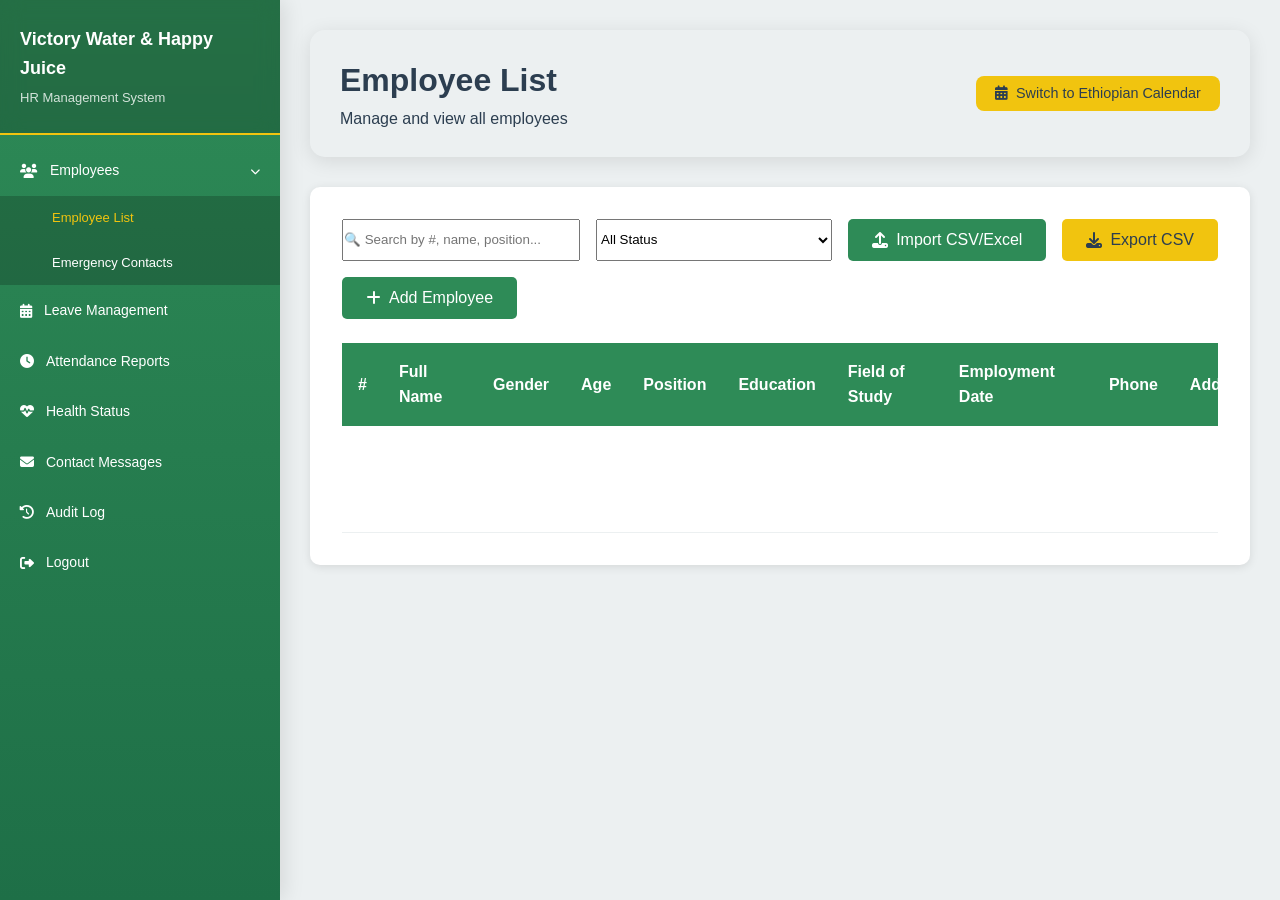
<file: index.html>
<!DOCTYPE html>
<html lang="en">
<head>
  <meta charset="UTF-8">
  <meta name="viewport" content="width=device-width, initial-scale=1.0">
  <title>HR Dashboard - Victory Water & Happy Juice</title>
  <link href="https://fonts.googleapis.com/css2?family=Poppins:wght@300;400;500;600;700&display=swap" rel="stylesheet">
  <link rel="stylesheet" href="https://cdnjs.cloudflare.com/ajax/libs/font-awesome/6.4.0/css/all.min.css">
  <link rel="stylesheet" href="style.css">
  <style>
    .sidebar {position: fixed;left: 0;top: 0;height: 100vh;width: 280px;background: linear-gradient(180deg, var(--green) 0%, #1e6f47 100%);color: white;overflow-y: auto;transition: transform 0.3s ease;z-index: 1000;box-shadow: 4px 0 20px rgba(0, 0, 0, 0.1);}
    .sidebar-header {padding: 25px 20px;background: rgba(0, 0, 0, 0.2);backdrop-filter: blur(10px);border-bottom: 2px solid var(--yellow);}
    .sidebar-header h2 {font-size: 18px;font-weight: 600;margin-bottom: 5px;color: white;}
    .sidebar-header p {color: rgba(255,255,255,0.8);margin: 0;font-size: 13px;}
    .sidebar-menu {padding: 10px 0;}
    .menu-item {padding: 14px 20px;cursor: pointer;transition: all 0.3s;display: flex;align-items: center;gap: 12px;font-size: 14px;color: white;}
    .menu-item:hover {background: rgba(255, 255, 255, 0.1);}
    .menu-item.active {background: rgba(241, 196, 15, 0.3);border-left: 4px solid var(--yellow);font-weight: 600;}
    .submenu {display: none;background: rgba(0, 0, 0, 0.2);}
    .submenu.active {display: block;}
    .submenu-item {padding: 12px 20px 12px 52px;cursor: pointer;font-size: 13px;transition: all 0.3s;color: white;}
    .submenu-item:hover {background: rgba(255, 255, 255, 0.1);}
    .submenu-item.active {color: var(--yellow);font-weight: 500;}
    .main-content {margin-left: 280px;padding: 30px;min-height: 100vh;}
    .content-header {background: var(--white);padding: 25px 30px;border-radius: 15px;margin-bottom: 30px;box-shadow: 0 4px 20px rgba(0, 0, 0, 0.1);display:flex;justify-content:space-between;align-items:center;flex-wrap:wrap;}
    .content-header-left {flex:1;min-width:300px;}
    .content-header-right {display:flex;gap:1rem;align-items:center;}
    #calendarToggle {background:var(--yellow);color:var(--dark);border:none;padding:0.6rem 1.2rem;border-radius:8px;cursor:pointer;font-size:0.9rem;font-weight:500;transition:all 0.3s;display:flex;align-items:center;gap:0.5rem;}
    #calendarToggle:hover {background:#d4a017;transform:translateY(-2px);box-shadow:0 4px 8px rgba(0,0,0,0.2);}
    .view-section {display: none;}
    .view-section.active {display: block;}
    .loading {text-align: center;padding: 40px;color: #7f8c8d;}
    .controls {display: flex;gap: 1rem;margin-bottom: 1.5rem;flex-wrap: wrap;}
    .controls input[type="text"],.controls input[type="date"],.controls select {flex: 1;min-width: 200px;}
    .action-btn {padding: 0.4rem 0.8rem;font-size: 0.85rem;margin-right: 0.3rem;border: none;border-radius: 4px;cursor: pointer;transition: all 0.2s;}
    .btn-view {background: var(--blue);color: white;}.btn-view:hover {background: #1a5f8b;}
    .btn-edit {background: var(--yellow);color: var(--dark);}.btn-edit:hover {background: #d4a017;}
    .btn-suspend {background: var(--danger);color: white;}.btn-suspend:hover {background: #c0392b;}
    .btn-activate {background: var(--green);color: white;}.btn-activate:hover {background: #256e47;}
    .btn-archive {background: #7f8c8d;color: white;}.btn-archive:hover {background: #5a6a6c;}
    .status-active {color: var(--green);font-weight: 600;}
    .status-suspended {color: var(--danger);font-weight: 600;}
    .status-archived {color: #7f8c8d;font-weight: 600;}
    .form-row {display: grid;grid-template-columns: 1fr 1fr;gap: 1rem;}
    .modal-footer {display: flex;gap: 1rem;justify-content: flex-end;margin-top: 1.5rem;padding-top: 1.5rem;border-top: 1px solid var(--light);}
    @media (max-width: 768px) {.sidebar {transform: translateX(-100%);}.sidebar.active {transform: translateX(0);}.main-content {margin-left: 0;}.form-row {grid-template-columns: 1fr;}}
  </style>
</head>
<body>
  <div id="toast-container"></div>
  <div class="sidebar" id="sidebar">
    <div class="sidebar-header">
      <h2>Victory Water & Happy Juice</h2>
      <p>HR Management System</p>
    </div>
    <div class="sidebar-menu">
      <div class="menu-item" onclick="toggleSubmenu('employees')">
        <i class="fas fa-users"></i><span>Employees</span>
        <i class="fas fa-chevron-down" style="margin-left:auto;font-size:10px"></i>
      </div>
      <div class="submenu active" id="submenu-employees">
        <div class="submenu-item active" onclick="showView('employee-list')">Employee List</div>
        <div class="submenu-item" onclick="showView('emergency-contacts')">Emergency Contacts</div>
      </div>
      <div class="menu-item" onclick="showView('leave-management')">
        <i class="fas fa-calendar-alt"></i><span>Leave Management</span>
      </div>
      <div class="menu-item" onclick="showView('attendance-reports')">
        <i class="fas fa-clock"></i><span>Attendance Reports</span>
      </div>
      <div class="menu-item" onclick="showView('health-status')">
        <i class="fas fa-heartbeat"></i><span>Health Status</span>
      </div>
      <div class="menu-item" onclick="showView('contact-messages')">
        <i class="fas fa-envelope"></i><span>Contact Messages</span>
      </div>
      <div class="menu-item" onclick="showView('audit-log')">
        <i class="fas fa-history"></i><span>Audit Log</span>
      </div>
      <div class="menu-item" onclick="handleLogout()">
        <i class="fas fa-sign-out-alt"></i><span>Logout</span>
      </div>
    </div>
  </div>
  <div class="main-content">
    <div class="content-header">
      <div class="content-header-left">
        <h1 id="viewTitle">Employee List</h1>
        <p id="viewDescription">Manage and view all employees</p>
      </div>
      <div class="content-header-right">
        <button id="calendarToggle" onclick="toggleCalendar()">
          <i class="fas fa-calendar-alt"></i>
          <span id="calendarToggleText">Switch to Ethiopian Calendar</span>
        </button>
      </div>
    </div>
    <div class="view-section active" id="view-employee-list">
      <div class="card">
        <div class="controls">
          <input type="text" id="searchEmployee" placeholder="🔍 Search by #, name, position..." oninput="filterEmployees()">
          <select id="filterStatus" onchange="filterEmployees()">
            <option value="">All Status</option>
            <option value="active">Active</option>
            <option value="suspended">Suspended</option>
            <option value="archived">Archived</option>
          </select>
          <input type="file" id="importFileInput" accept=".csv,.xlsx,.xls" style="display:none" onchange="handleFileImport()">
          <button class="btn btn-success" onclick="document.getElementById('importFileInput').click()"><i class="fas fa-upload"></i> Import CSV/Excel</button>
          <button class="btn btn-warning" onclick="exportEmployeesCSV()"><i class="fas fa-download"></i> Export CSV</button>
          <button class="btn btn-primary" onclick="openAddEmployeeModal()"><i class="fas fa-plus"></i> Add Employee</button>
        </div>
        <div class="table-container" style="overflow-x: auto;">
          <table style="min-width: 2000px;">
            <thead>
              <tr>
                <th>#</th>
                <th>Full Name</th>
                <th>Gender</th>
                <th>Age</th>
                <th>Position</th>
                <th>Education</th>
                <th>Field of Study</th>
                <th>Employment Date</th>
                <th>Phone</th>
                <th>Address</th>
                <th>Factory</th>
                <th>Salary</th>
                <th>Status</th>
                <th>Retirement Date</th>
                <th>Health</th>
                <th>Emergency Contact</th>
                <th>Emergency Phone</th>
                <th style="min-width: 300px;">Actions</th>
              </tr>
            </thead>
            <tbody id="employeeTableBody">
              <tr><td colspan="18" class="loading"><i class="fas fa-spinner fa-spin"></i> Loading...</td></tr>
            </tbody>
          </table>
        </div>
      </div>
    </div>
    <div class="view-section" id="view-emergency-contacts">
      <div class="card">
        <div class="table-container">
          <table>
            <thead>
              <tr><th>#</th><th>Full Name</th><th>Emergency Contact Name</th><th>Emergency Contact Phone</th></tr>
            </thead>
            <tbody id="emergencyContactsBody">
              <tr><td colspan="4" class="loading"><i class="fas fa-spinner fa-spin"></i> Loading...</td></tr>
            </tbody>
          </table>
        </div>
      </div>
    </div>
    <div class="view-section" id="view-leave-management">
      <div class="card">
        <h3 style="margin-bottom:15px">Leave Balances</h3>
        <div class="table-container">
          <table>
            <thead>
              <tr><th>#</th><th>Name</th><th>Accrued</th><th>Used</th><th>Balance</th><th>Action</th></tr>
            </thead>
            <tbody id="leaveBalancesBody">
              <tr><td colspan="6" class="loading"><i class="fas fa-spinner fa-spin"></i> Loading...</td></tr>
            </tbody>
          </table>
        </div>
      </div>
    </div>
    <div class="view-section" id="view-attendance-reports">
      <div class="card">
        <div class="controls">
          <input type="date" id="attendanceStartDate">
          <input type="date" id="attendanceEndDate">
          <select id="attendanceEmployeeFilter"><option value="">All Employees</option></select>
          <button class="btn btn-primary" onclick="generateAttendanceReport()"><i class="fas fa-chart-bar"></i> Generate</button>
          <button class="btn btn-secondary" onclick="sendAttendanceReport()"><i class="fas fa-paper-plane"></i> Send Report</button>
        </div>
        <div class="table-container">
          <table>
            <thead>
              <tr><th>Employee</th><th>Date</th><th>Check-In</th><th>Check-Out</th><th>Hours Worked</th><th>Late Flag</th></tr>
            </thead>
            <tbody id="attendanceReportBody">
              <tr><td colspan="6" style="text-align:center;color:#7f8c8d">Select date range and click Generate</td></tr>
            </tbody>
          </table>
        </div>
      </div>
    </div>
    <div class="view-section" id="view-health-status">
      <div class="card">
        <div class="table-container">
          <table>
            <thead>
              <tr><th>#</th><th>Name</th><th>Health Status</th><th>Disease</th><th>Diagnosis Date</th><th>Actions</th></tr>
            </thead>
            <tbody id="healthStatusBody">
              <tr><td colspan="6" class="loading"><i class="fas fa-spinner fa-spin"></i> Loading...</td></tr>
            </tbody>
          </table>
        </div>
      </div>
    </div>
    <div class="view-section" id="view-contact-messages">
      <div class="card">
        <div class="table-container">
          <table>
            <thead>
              <tr><th>Name</th><th>Email</th><th>Message</th><th>Date</th><th>Actions</th></tr>
            </thead>
            <tbody id="contactMessagesBody">
              <tr><td colspan="5" class="loading"><i class="fas fa-spinner fa-spin"></i> Loading...</td></tr>
            </tbody>
          </table>
        </div>
      </div>
    </div>
    <div class="view-section" id="view-audit-log">
      <div class="card">
        <div class="table-container">
          <table>
            <thead>
              <tr><th>Timestamp</th><th>Emp #</th><th>Action</th><th>Details</th></tr>
            </thead>
            <tbody id="auditLogBody">
              <tr><td colspan="4" class="loading"><i class="fas fa-spinner fa-spin"></i> Loading...</td></tr>
            </tbody>
          </table>
        </div>
      </div>
    </div>
  </div>
  <div class="modal" id="employeeModal">
    <div class="modal-content">
      <div class="modal-header">
        <h3><i class="fas fa-user-plus"></i> <span id="employeeModalTitle">Add Employee</span></h3>
        <button class="modal-close" onclick="closeModal('employeeModal')">&times;</button>
      </div>
      <div class="modal-body">
        <form id="employeeForm" onsubmit="saveEmployee(event)">
          <input type="hidden" id="editEmployeeId">
          <div class="form-row">
            <div class="form-group"><label>Employee Number *</label><input type="number" id="empNumber" readonly style="background:#f0f0f0;cursor:not-allowed;" required></div>
            <div class="form-group"><label>Full Name *</label><input type="text" id="empFullName" required></div>
          </div>
          <div class="form-row">
            <div class="form-group"><label>Gender *</label><select id="empGender" required><option value="">Select...</option><option value="Male">Male</option><option value="Female">Female</option><option value="Other">Other</option></select></div>
            <div class="form-group"><label>Age *</label><input type="number" id="empAge" required min="18" max="60" onchange="updateRetirementDate()"></div>
          </div>
          <div class="form-row">
            <div class="form-group"><label>Position *</label><input type="text" id="empPosition" required></div>
            <div class="form-group">
              <label>Employment Date (Ethiopian) *</label>
              <div id="empDatePicker" style="display:flex;align-items:center;"></div>
            </div>
          </div>
          <div class="form-row">
            <div class="form-group"><label>Education Background</label><input type="text" id="empEducation"></div>
            <div class="form-group"><label>Field of Study</label><input type="text" id="empFieldStudy"></div>
          </div>
          <div class="form-row">
            <div class="form-group"><label>Phone</label><input type="tel" id="empPhone"></div>
            <div class="form-group"><label>Address</label><input type="text" id="empAddress"></div>
          </div>
          <div class="form-row">
            <div class="form-group"><label>Factory Name</label><input type="text" id="empFactory"></div>
            <div class="form-group"><label>Salary (ETB/month) *</label><input type="number" id="empSalary" required min="0"></div>
          </div>
          <div class="form-row">
            <div class="form-group"><label>Status</label><select id="empStatus"><option value="active">Active</option><option value="suspended">Suspended</option><option value="archived">Archived</option></select></div>
            <div class="form-group"><label>Retirement Date</label><input type="date" id="empRetirementDate" readonly style="background:#f0f0f0"></div>
          </div>
          <div class="form-row">
            <div class="form-group"><label>Health Status *</label><select id="empHealthStatus" onchange="toggleHealthDetails()" required><option value="normal">Normal</option><option value="abnormal">Abnormal</option></select></div>
          </div>
          <div id="healthDetailsSection" style="display:none">
            <div class="form-group"><label>Disease Name</label><input type="text" id="empDisease"></div>
            <div class="form-group">
              <label>Diagnosis Date (Ethiopian)</label>
              <div id="empDiagnosisDatePicker" style="display:flex;align-items:center;"></div>
            </div>
            <div class="form-group"><label>Health Notes</label><textarea id="empHealthNotes" rows="3"></textarea></div>
          </div>
          <div class="form-row">
            <div class="form-group"><label>Emergency Contact Name</label><input type="text" id="empEmerName"></div>
            <div class="form-group"><label>Emergency Contact Phone</label><input type="tel" id="empEmerPhone"></div>
          </div>
          <div class="modal-footer">
            <button type="button" class="btn btn-secondary" onclick="closeModal('employeeModal')">Cancel</button>
            <button type="submit" class="btn btn-primary" id="saveEmployeeBtn"><i class="fas fa-save"></i> Save</button>
          </div>
        </form>
      </div>
    </div>
  </div>
  <div class="modal" id="viewEmployeeModal">
    <div class="modal-content">
      <div class="modal-header">
        <h3><i class="fas fa-eye"></i> Employee Details</h3>
        <button class="modal-close" onclick="closeModal('viewEmployeeModal')">&times;</button>
      </div>
      <div class="modal-body" id="viewEmployeeContent"></div>
    </div>
  </div>
  <div class="modal" id="addUsedLeaveModal">
    <div class="modal-content">
      <div class="modal-header">
        <h3><i class="fas fa-calendar-plus"></i> Add Used Leave Days</h3>
        <button class="modal-close" onclick="closeModal('addUsedLeaveModal')">&times;</button>
      </div>
      <div class="modal-body">
        <form id="addUsedLeaveForm" onsubmit="saveUsedLeave(event)">
          <input type="hidden" id="usedLeaveEmployeeId">
          <div class="form-group"><label>Employee</label><input type="text" id="usedLeaveEmployeeName" readonly style="background:#f0f0f0"></div>
          <div class="form-group"><label>Days Used *</label><input type="number" step="0.5" id="usedLeaveDays" required min="0.5"></div>
          <div class="form-group"><label>Reason *</label><textarea id="usedLeaveReason" required rows="3"></textarea></div>
          <div class="modal-footer">
            <button type="button" class="btn btn-secondary" onclick="closeModal('addUsedLeaveModal')">Cancel</button>
            <button type="submit" class="btn btn-primary" id="saveUsedLeaveBtn"><i class="fas fa-save"></i> Save</button>
          </div>
        </form>
      </div>
    </div>
  </div>
  <div class="modal" id="editHealthModal">
    <div class="modal-content">
      <div class="modal-header">
        <h3><i class="fas fa-heartbeat"></i> Edit Health Status</h3>
        <button class="modal-close" onclick="closeModal('editHealthModal')">&times;</button>
      </div>
      <div class="modal-body">
        <form id="editHealthForm" onsubmit="saveHealthStatus(event)">
          <input type="hidden" id="healthEmployeeId">
          <div class="form-group"><label>Employee</label><input type="text" id="healthEmployeeName" readonly style="background:#f0f0f0"></div>
          <div class="form-group"><label>Health Status *</label><select id="healthStatusSelect" onchange="toggleHealthDetailsEdit()" required><option value="normal">Normal</option><option value="abnormal">Abnormal</option></select></div>
          <div id="healthDetailsEditSection" style="display:none">
            <div class="form-group"><label>Disease Name</label><input type="text" id="healthDisease"></div>
            <div class="form-group">
              <label>Diagnosis Date (Ethiopian)</label>
              <div id="healthDiagnosisDatePicker" style="display:flex;align-items:center;"></div>
            </div>
            <div class="form-group"><label>Health Notes</label><textarea id="healthNotes" rows="3"></textarea></div>
          </div>
          <div class="modal-footer">
            <button type="button" class="btn btn-secondary" onclick="closeModal('editHealthModal')">Cancel</button>
            <button type="submit" class="btn btn-primary" id="saveHealthBtn"><i class="fas fa-save"></i> Save</button>
          </div>
        </form>
      </div>
    </div>
  </div>
  <script src="utils.js"></script>
  <script>
    const userRole = sessionStorage.getItem('userRole');
    if (userRole !== 'hr') window.location.href = 'login.html';
    
    // ===== ETHIOPIAN CALENDAR TOGGLE =====
    let useEthiopian = localStorage.getItem('useEthiopianCalendar') === 'true';
    
    function formatDisplayDate(gregDate, ethDate) {
      if (useEthiopian && ethDate) {
        return formatEthiopianDateDisplay(ethDate);
      }
      return formatDate(gregDate);
    }
    
    function formatEthiopianDateDisplay(ethDateStr) {
      if (!ethDateStr) return '';
      const parts = ethDateStr.split('-');
      if (parts.length !== 3) return ethDateStr;
      return `${parts[2]}/${parts[1]}/${parts[0]}`;
    }
    
    function applyCalendarPreference() {
      const toggleText = document.getElementById('calendarToggleText');
      if (useEthiopian) {
        toggleText.textContent = 'Switch to Gregorian Calendar';
      } else {
        toggleText.textContent = 'Switch to Ethiopian Calendar';
      }
      refreshAllDateDisplays();
    }
    
    function toggleCalendar() {
      useEthiopian = !useEthiopian;
      localStorage.setItem('useEthiopianCalendar', useEthiopian);
      applyCalendarPreference();
    }
    
    function refreshAllDateDisplays() {
      // Get current active view and reload its data
      const activeView = document.querySelector('.view-section.active');
      if (!activeView) return;
      
      const viewId = activeView.id.replace('view-', '');
      
      // Reload data for current view
      if (viewId === 'employee-list') {
        renderEmployeeTable(); // Re-render without reloading data
      } else if (viewId === 'attendance-reports') {
        // Re-render attendance table if data exists
        const tbody = document.getElementById('attendanceReportBody');
        if (tbody && tbody.children.length > 0 && !tbody.textContent.includes('Select date range')) {
          generateAttendanceReport(); // Reload data
        }
      } else if (viewId === 'health-status') {
        loadHealthStatus();
      }
    }
    
    // Initialize calendar preference on page load
    document.addEventListener('DOMContentLoaded', () => {
      console.log('Page loaded - initializing...');
      applyCalendarPreference();
      loadEmployeeList();
    });
    
    // ===== END ETHIOPIAN CALENDAR TOGGLE =====
    
    // ===== ETHIOPIAN DATE PICKER =====
    const ethiopianMonths = [
      {value: '1', name: 'Meskerem'},
      {value: '2', name: 'Tikimt'},
      {value: '3', name: 'Hidar'},
      {value: '4', name: 'Tahsas'},
      {value: '5', name: 'Tir'},
      {value: '6', name: 'Yekatit'},
      {value: '7', name: 'Megabit'},
      {value: '8', name: 'Miazia'},
      {value: '9', name: 'Ginbot'},
      {value: '10', name: 'Sene'},
      {value: '11', name: 'Hamle'},
      {value: '12', name: 'Nehasie'},
      {value: '13', name: 'Pagumen'}
    ];
    
    function createEthiopianDatePicker(containerId, hiddenInputId, initialEthDate = null) {
      const container = document.getElementById(containerId);
      if (!container) return;
      
      // Parse initial date or use defaults
      let year = 2016, month = 1, day = 1;
      if (initialEthDate && initialEthDate.match(/^\d{4}-\d{2}-\d{2}$/)) {
        const parts = initialEthDate.split('-');
        year = parseInt(parts[0]);
        month = parseInt(parts[1]);
        day = parseInt(parts[2]);
      }
      
      // Create dropdowns
      const yearSelect = document.createElement('select');
      yearSelect.style.marginRight = '5px';
      yearSelect.style.padding = '5px';
      for (let y = 1900; y <= 2100; y++) {
        const option = document.createElement('option');
        option.value = y;
        option.textContent = y;
        if (y === year) option.selected = true;
        yearSelect.appendChild(option);
      }
      
      const monthSelect = document.createElement('select');
      monthSelect.style.marginRight = '5px';
      monthSelect.style.padding = '5px';
      ethiopianMonths.forEach(m => {
        const option = document.createElement('option');
        option.value = m.value;
        option.textContent = `${m.value} - ${m.name}`;
        if (parseInt(m.value) === month) option.selected = true;
        monthSelect.appendChild(option);
      });
      
      const daySelect = document.createElement('select');
      daySelect.style.marginRight = '10px';
      daySelect.style.padding = '5px';
      for (let d = 1; d <= 30; d++) {
        const option = document.createElement('option');
        option.value = d;
        option.textContent = d;
        if (d === day) option.selected = true;
        daySelect.appendChild(option);
      }
      
      // Create hidden input
      const hiddenInput = document.createElement('input');
      hiddenInput.type = 'hidden';
      hiddenInput.id = hiddenInputId;
      hiddenInput.value = `${year}-${String(month).padStart(2,'0')}-${String(day).padStart(2,'0')}`;
      
      // Create "Today" button
      const todayBtn = document.createElement('button');
      todayBtn.type = 'button';
      todayBtn.className = 'btn btn-secondary btn-sm';
      todayBtn.innerHTML = '<i class="fas fa-calendar-day"></i> Today';
      todayBtn.style.marginLeft = '10px';
      todayBtn.style.padding = '5px 10px';
      todayBtn.style.fontSize = '0.85rem';
      
      // Update hidden input when dropdowns change
      function updateHidden() {
        const y = yearSelect.value;
        const m = String(monthSelect.value).padStart(2,'0');
        const d = String(daySelect.value).padStart(2,'0');
        hiddenInput.value = `${y}-${m}-${d}`;
      }
      
      yearSelect.addEventListener('change', updateHidden);
      monthSelect.addEventListener('change', updateHidden);
      daySelect.addEventListener('change', updateHidden);
      
      // Today button logic
      todayBtn.addEventListener('click', async () => {
        try {
          const today = new Date();
          const gregDate = today.toISOString().split('T')[0];
          
          // Call backend to convert Gregorian to Ethiopian
          const response = await fetch('/api/convert/greg_to_eth', {
            method: 'POST',
            headers: {'Content-Type': 'application/json'},
            credentials: 'same-origin',
            body: JSON.stringify({gregorian_date: gregDate})
          });
          
          if (!response.ok) throw new Error('Conversion failed');
          
          const result = await response.json();
          const ethDate = result.ethiopian_date; // Format: YYYY-MM-DD
          
          if (ethDate && ethDate.match(/^\d{4}-\d{2}-\d{2}$/)) {
            const parts = ethDate.split('-');
            yearSelect.value = parts[0];
            monthSelect.value = parseInt(parts[1]);
            daySelect.value = parseInt(parts[2]);
            updateHidden();
            showMessage('Date set to today (Ethiopian)', 'success');
          }
        } catch (error) {
          showMessage('Failed to convert today\'s date', 'error');
        }
      });
      
      // Append elements to container
      container.innerHTML = '';
      container.appendChild(yearSelect);
      container.appendChild(monthSelect);
      container.appendChild(daySelect);
      container.appendChild(todayBtn);
      container.appendChild(hiddenInput);
    }
    // ===== END ETHIOPIAN DATE PICKER =====
    
    let allEmployees = [];
    async function apiCall(endpoint, options = {}) {
      try {
        const response = await fetch(endpoint, {...options, credentials: 'same-origin', headers: {'Content-Type': 'application/json', ...options.headers}});
        if (response.status === 401) {sessionStorage.clear();window.location.href = 'login.html';throw new Error('Unauthorized');}
        const data = await response.json();
        if (!response.ok) throw new Error(data.message || 'API request failed');
        return data;
      } catch (error) {console.error('API Error:', error);throw error;}
    }
    async function logout() {try {await apiCall('/api/logout', {method: 'POST'});} catch (error) {console.error('Logout error:', error);}sessionStorage.clear();window.location.href = 'login.html';}
    function handleLogout() {logout();}
    function toggleSubmenu(name) {document.getElementById('submenu-' + name).classList.toggle('active');}
    function showView(viewName) {
      document.querySelectorAll('.view-section').forEach(v => v.classList.remove('active'));
      document.getElementById('view-' + viewName).classList.add('active');
      document.querySelectorAll('.menu-item').forEach(m => m.classList.remove('active'));
      document.querySelectorAll('.submenu-item').forEach(m => m.classList.remove('active'));
      const titles = {'employee-list': {title: 'Employee List', desc: 'Manage and view all employees'},'emergency-contacts': {title: 'Emergency Contacts', desc: 'Quick access to emergency contact information'},'leave-management': {title: 'Leave Management', desc: 'View and manage employee leave balances'},'attendance-reports': {title: 'Attendance Reports', desc: 'Generate and view attendance reports'},'health-status': {title: 'Health Status', desc: 'Monitor employee health information'},'contact-messages': {title: 'Contact Messages', desc: 'View messages from public contact form'},'audit-log': {title: 'Audit Log', desc: 'Review all system changes and actions'}};
      document.getElementById('viewTitle').textContent = titles[viewName].title;
      document.getElementById('viewDescription').textContent = titles[viewName].desc;
      if(event && event.target) event.target.classList.add('active');
      if (viewName === 'employee-list') loadEmployeeList();
      if (viewName === 'emergency-contacts') loadEmergencyContacts();
      if (viewName === 'leave-management') loadLeaveBalances();
      if (viewName === 'attendance-reports') {populateAttendanceFilter();const today = new Date().toISOString().split('T')[0];const weekAgo = new Date();weekAgo.setDate(weekAgo.getDate() - 7);document.getElementById('attendanceStartDate').value = weekAgo.toISOString().split('T')[0];document.getElementById('attendanceEndDate').value = today;}
      if (viewName === 'health-status') loadHealthStatus();
      if (viewName === 'contact-messages') loadContactMessages();
      if (viewName === 'audit-log') loadAuditLog();
    }
    function openModal(modalId) {document.getElementById(modalId).classList.add('show');document.getElementById(modalId).style.display = 'flex';}
    function closeModal(modalId) {document.getElementById(modalId).classList.remove('show');document.getElementById(modalId).style.display = 'none';}
    function toggleHealthDetails() {const status = document.getElementById('empHealthStatus').value;document.getElementById('healthDetailsSection').style.display = status === 'abnormal' ? 'block' : 'none';}
    function toggleHealthDetailsEdit() {const status = document.getElementById('healthStatusSelect').value;document.getElementById('healthDetailsEditSection').style.display = status === 'abnormal' ? 'block' : 'none';}
    function calculateRetirementDate(age, employmentDate) {const retirement = new Date(employmentDate);retirement.setFullYear(retirement.getFullYear() + (60 - parseInt(age)));return retirement.toISOString().split('T')[0];}
    function updateRetirementDate() {const age = document.getElementById('empAge').value;const empDate = document.getElementById('empDate').value;if (age && empDate) {document.getElementById('empRetirementDate').value = calculateRetirementDate(age, empDate);}}
    async function loadEmployeeList() {
      const search = document.getElementById('searchEmployee').value.trim();
      const status = document.getElementById('filterStatus').value;
      const params = new URLSearchParams();
      if (search) params.append('search', search);
      if (status) params.append('status', status);
      const queryString = params.toString() ? `?${params.toString()}` : '';
      
      try {
        const response = await fetch(`/api/employees${queryString}`, {
          credentials: 'same-origin'
        });
        
        if (!response.ok) throw new Error(`HTTP ${response.status}`);
        
        const data = await response.json();
        console.log('Employees loaded:', data.length);
        allEmployees = data;
        
        // Automatically sort by full_name alphabetically (case-insensitive)
        allEmployees.sort((a, b) => {
          const nameA = (a.full_name || '').toLowerCase();
          const nameB = (b.full_name || '').toLowerCase();
          return nameA.localeCompare(nameB);
        });
        
        renderEmployeeTable();
      } catch (error) {
        console.error('Load employees error:', error);
        showMessage('Failed to load employees. Check console for details.', 'error');
        document.getElementById('employeeTableBody').innerHTML = `<tr><td colspan="18" style="text-align:center;color:var(--danger)">Error loading employees. Please refresh.</td></tr>`;
      }
    }
    function filterEmployees() {loadEmployeeList();}
    
    // Helper to prevent HTML injection
    function escapeHtml(str) {
      if (!str) return '';
      return str.replace(/[&<>]/g, function(m) {
        if (m === '&') return '&amp;';
        if (m === '<') return '&lt;';
        if (m === '>') return '&gt;';
        return m;
      });
    }
    
    function renderEmployeeTable() {
      const tbody = document.getElementById('employeeTableBody');
      if (!tbody) return;
      
      tbody.innerHTML = '';
      
      if (!allEmployees || allEmployees.length === 0) {
        tbody.innerHTML = '<tr><td colspan="18" style="text-align:center;color:#7f8c8d">No employees found</td></tr>';
        return;
      }
      
      // Helper to safely get Ethiopian date
      function safeEthDate(emp, field) {
        const val = emp[field];
        return val && typeof val === 'string' && val.trim() !== '' ? val : null;
      }
      
      allEmployees.forEach((emp, index) => {
        const tr = document.createElement('tr');
        const statusClass = `status-${emp.status}`;
        const rank = index + 1; // Alphabetical rank (1, 2, 3...)
        
        // Safely format dates
        const empDate = formatDisplayDate(emp.employment_date, safeEthDate(emp, 'employment_date_eth'));
        const retDate = formatDisplayDate(emp.retirement_date, safeEthDate(emp, 'retirement_date_eth'));
        
        tr.innerHTML = `
          <td>${rank}</td>
          <td style="white-space: nowrap;">${escapeHtml(emp.full_name)}</td>
          <td>${emp.gender || '—'}</td>
          <td>${emp.age ?? '—'}</td>
          <td style="white-space: nowrap;">${escapeHtml(emp.position || '—')}</td>
          <td>${escapeHtml(emp.education_background || '—')}</td>
          <td>${escapeHtml(emp.field_of_study || '—')}</td>
          <td style="white-space: nowrap;">${empDate}</td>
          <td>${emp.phone || '—'}</td>
          <td>${emp.address || '—'}</td>
          <td>${emp.factory_name || '—'}</td>
          <td style="white-space: nowrap;">${formatCurrency(emp.salary)}</td>
          <td><span class="${statusClass}">${emp.status?.charAt(0).toUpperCase() + emp.status?.slice(1) || '—'}</span></td>
          <td style="white-space: nowrap;">${retDate}</td>
          <td><span class="${emp.health_status === 'abnormal' ? 'status-suspended' : 'status-active'}">${emp.health_status?.charAt(0).toUpperCase() + emp.health_status?.slice(1) || 'Normal'}</span></td>
          <td>${escapeHtml(emp.emer_name || '—')}</td>
          <td>${emp.emer_phone || '—'}</td>
          <td style="white-space: nowrap;">
            <button class="action-btn btn-view" onclick="viewEmployee(${emp.id})"><i class="fas fa-eye"></i> View</button>
            <button class="action-btn btn-edit" onclick="editEmployee(${emp.id})"><i class="fas fa-edit"></i> Edit</button>
            ${emp.status === 'archived' ? 
              `<button class="action-btn btn-activate" onclick="restoreEmployee(${emp.id})"><i class="fas fa-undo-alt"></i> Restore</button>` : 
              (emp.status === 'suspended' ? 
                `<button class="action-btn btn-activate" onclick="reactivateEmployee(${emp.id})"><i class="fas fa-play"></i> Activate</button>` : 
                `<button class="action-btn btn-suspend" onclick="suspendEmployee(${emp.id})"><i class="fas fa-pause"></i> Suspend</button>`)}
            ${emp.status !== 'archived' ? 
              `<button class="action-btn btn-archive" onclick="archiveEmployee(${emp.id})"><i class="fas fa-archive"></i> Archive</button>` : ''}
          </td>
        `;
        
        tbody.appendChild(tr);
      });
    }
    function openAddEmployeeModal() {
      document.getElementById('employeeModalTitle').textContent = 'Add Employee';
      document.getElementById('employeeForm').reset();
      document.getElementById('editEmployeeId').value = '';
      document.getElementById('healthDetailsSection').style.display = 'none';
      const maxNum = allEmployees.length > 0 ? Math.max(...allEmployees.map(e => e.employee_number)) : 0;
      document.getElementById('empNumber').value = maxNum + 1;
      
      // Initialize Ethiopian date pickers
      createEthiopianDatePicker('empDatePicker', 'empDateValue');
      createEthiopianDatePicker('empDiagnosisDatePicker', 'empDiagnosisDateValue');
      
      openModal('employeeModal');
    }
    function editEmployee(empId) {
      const emp = allEmployees.find(e => e.id === empId);
      if (!emp) return;
      document.getElementById('employeeModalTitle').textContent = 'Edit Employee';
      document.getElementById('editEmployeeId').value = emp.id;
      document.getElementById('empNumber').value = emp.employee_number;
      document.getElementById('empFullName').value = emp.full_name;
      document.getElementById('empGender').value = emp.gender;
      document.getElementById('empAge').value = emp.age;
      document.getElementById('empPosition').value = emp.position;
      document.getElementById('empEducation').value = emp.education_background || '';
      document.getElementById('empFieldStudy').value = emp.field_of_study || '';
      document.getElementById('empPhone').value = emp.phone || '';
      document.getElementById('empAddress').value = emp.address || '';
      document.getElementById('empFactory').value = emp.factory_name || '';
      document.getElementById('empSalary').value = emp.salary;
      document.getElementById('empStatus').value = emp.status;
      document.getElementById('empRetirementDate').value = emp.retirement_date;
      document.getElementById('empHealthStatus').value = emp.health_status;
      document.getElementById('empEmerName').value = emp.emer_name || '';
      document.getElementById('empEmerPhone').value = emp.emer_phone || '';
      
      // Initialize employment date picker with existing Ethiopian date
      createEthiopianDatePicker('empDatePicker', 'empDateValue', emp.employment_date_eth);
      
      // Initialize diagnosis date picker if health details exist
      if (emp.health_details) {
        document.getElementById('empDisease').value = emp.health_details.disease || '';
        document.getElementById('empHealthNotes').value = emp.health_details.notes || '';
        document.getElementById('healthDetailsSection').style.display = 'block';
        createEthiopianDatePicker('empDiagnosisDatePicker', 'empDiagnosisDateValue', emp.health_details.diagnosis_date_eth || null);
      } else {
        createEthiopianDatePicker('empDiagnosisDatePicker', 'empDiagnosisDateValue');
      }
      
      openModal('employeeModal');
    }
    async function saveEmployee(event) {
      event.preventDefault();
      const btn = document.getElementById('saveEmployeeBtn');
      btn.disabled = true;
      btn.innerHTML = '<i class="fas fa-spinner fa-spin"></i> Saving...';
      try {
        const employeeData = {
          employee_number: parseInt(document.getElementById('empNumber').value),
          full_name: document.getElementById('empFullName').value,
          gender: document.getElementById('empGender').value,
          age: parseInt(document.getElementById('empAge').value),
          position: document.getElementById('empPosition').value,
          education_background: document.getElementById('empEducation').value || null,
          field_of_study: document.getElementById('empFieldStudy').value || null,
          employment_date_eth: document.getElementById('empDateValue').value,
          phone: document.getElementById('empPhone').value || null,
          address: document.getElementById('empAddress').value || null,
          factory_name: document.getElementById('empFactory').value || null,
          salary: parseFloat(document.getElementById('empSalary').value),
          status: document.getElementById('empStatus').value,
          retirement_date: document.getElementById('empRetirementDate').value,
          health_status: document.getElementById('empHealthStatus').value,
          emer_name: document.getElementById('empEmerName').value || null,
          emer_phone: document.getElementById('empEmerPhone').value || null
        };
        if (employeeData.health_status === 'abnormal') {
          employeeData.health_details = {
            disease: document.getElementById('empDisease').value || null,
            diagnosis_date_eth: document.getElementById('empDiagnosisDateValue').value || null,
            notes: document.getElementById('empHealthNotes').value || null
          };
        }
        const editId = document.getElementById('editEmployeeId').value;
        if (editId) {
          await apiCall(`/api/employees/${editId}`, {method: 'PUT', body: JSON.stringify(employeeData)});
          showMessage('Employee updated successfully', 'success');
        } else {
          await apiCall('/api/employees', {method: 'POST', body: JSON.stringify(employeeData)});
          showMessage('Employee added successfully', 'success');
        }
        closeModal('employeeModal');
        loadEmployeeList();
      } catch (error) {showMessage(error.message || 'Failed to save employee', 'error');} finally {btn.disabled = false;btn.innerHTML = '<i class="fas fa-save"></i> Save';}
    }
    function viewEmployee(empId) {
      const emp = allEmployees.find(e => e.id === empId);
      if (!emp) return;
      const healthDetails = emp.health_details ? `<p><strong>Disease:</strong> ${emp.health_details.disease || 'N/A'}</p><p><strong>Diagnosis Date:</strong> ${emp.health_details.diagnosis_date ? formatDisplayDate(emp.health_details.diagnosis_date, emp.health_details.diagnosis_date_eth || '') : 'N/A'}</p><p><strong>Notes:</strong> ${emp.health_details.notes || 'N/A'}</p>` : '<p>No health issues reported</p>';
      document.getElementById('viewEmployeeContent').innerHTML = `<div style="display:grid;grid-template-columns:1fr 1fr;gap:1rem"><div><strong>Employee #:</strong> ${emp.employee_number}</div><div><strong>Full Name:</strong> ${emp.full_name}</div><div><strong>Gender:</strong> ${emp.gender}</div><div><strong>Age:</strong> ${emp.age}</div><div><strong>Position:</strong> ${emp.position}</div><div><strong>Status:</strong> ${emp.status}</div><div><strong>Education:</strong> ${emp.education_background || 'N/A'}</div><div><strong>Field of Study:</strong> ${emp.field_of_study || 'N/A'}</div><div><strong>Employment Date:</strong> ${formatDisplayDate(emp.employment_date, emp.employment_date_eth)}</div><div><strong>Retirement Date:</strong> ${formatDisplayDate(emp.retirement_date, emp.retirement_date_eth)}</div><div><strong>Phone:</strong> ${emp.phone || 'N/A'}</div><div><strong>Address:</strong> ${emp.address || 'N/A'}</div><div><strong>Factory:</strong> ${emp.factory_name || 'N/A'}</div><div><strong>Salary:</strong> ${formatCurrency(emp.salary)}</div><div><strong>Health Status:</strong> ${emp.health_status}</div></div><div style="margin-top:1.5rem;padding-top:1.5rem;border-top:1px solid var(--light)"><h4>Health Details</h4>${healthDetails}</div><div style="margin-top:1.5rem;padding-top:1.5rem;border-top:1px solid var(--light)"><h4>Emergency Contact</h4><p><strong>Name:</strong> ${emp.emer_name || 'N/A'}</p><p><strong>Phone:</strong> ${emp.emer_phone || 'N/A'}</p></div>`;
      openModal('viewEmployeeModal');
    }
    async function suspendEmployee(empId) {showConfirmModal('Are you sure you want to suspend this employee?', async () => {try {await apiCall(`/api/employees/${empId}/suspend`, {method: 'POST'});showMessage('Employee suspended successfully', 'success');loadEmployeeList();} catch (error) {showMessage(error.message || 'Failed to suspend employee', 'error');}});}
    async function reactivateEmployee(empId) {showConfirmModal('Are you sure you want to reactivate this employee?', async () => {try {await apiCall(`/api/employees/${empId}/reactivate`, {method: 'POST'});showMessage('Employee reactivated successfully', 'success');loadEmployeeList();} catch (error) {showMessage(error.message || 'Failed to reactivate employee', 'error');}});}
    async function archiveEmployee(empId) {showConfirmModal('Are you sure you want to archive this employee?', async () => {try {await apiCall(`/api/employees/${empId}/archive`, {method: 'POST'});showMessage('Employee archived successfully', 'success');loadEmployeeList();} catch (error) {showMessage(error.message || 'Failed to archive employee', 'error');}});}
    async function restoreEmployee(empId) {showConfirmModal('Restore this employee from archive?', async () => {try {await apiCall(`/api/employees/${empId}/restore`, {method: 'POST'});showMessage('Employee restored successfully', 'success');loadEmployeeList();} catch (error) {showMessage(error.message || 'Failed to restore employee', 'error');}});}
    function exportEmployeesCSV() {
      if (allEmployees.length === 0) {showMessage('No employees to export', 'warning');return;}
      const csvData = allEmployees.map(emp => ({
        'Emp #': emp.employee_number,
        'Full Name': emp.full_name,
        'Gender': emp.gender,
        'Age': emp.age,
        'Position': emp.position,
        'Education': emp.education_background || '',
        'Field of Study': emp.field_of_study || '',
        'Employment Date': useEthiopian ? (emp.employment_date_eth || emp.employment_date) : emp.employment_date,
        'Phone': emp.phone || '',
        'Address': emp.address || '',
        'Factory': emp.factory_name || '',
        'Salary': emp.salary,
        'Status': emp.status,
        'Retirement Date': useEthiopian ? (emp.retirement_date_eth || emp.retirement_date) : emp.retirement_date,
        'Health Status': emp.health_status,
        'Emergency Contact': emp.emer_name || '',
        'Emergency Phone': emp.emer_phone || ''
      }));
      exportToCSV(csvData, `employees_${new Date().toISOString().split('T')[0]}.csv`);
    }
    async function loadEmergencyContacts() {try {const employees = await apiCall('/api/employees');// Sort alphabetically by full_nameemployees.sort((a, b) => {const nameA = (a.full_name || '').toLowerCase();const nameB = (b.full_name || '').toLowerCase();return nameA.localeCompare(nameB);});const tbody = document.getElementById('emergencyContactsBody');tbody.innerHTML = '';if (employees.length === 0) {tbody.innerHTML = '<tr><td colspan="4" style="text-align:center;color:#7f8c8d">No employees found</td></tr>';return;}employees.forEach((emp, index) => {const rank = index + 1;const tr = document.createElement('tr');tr.innerHTML = `<td>${rank}</td><td>${emp.full_name}</td><td>${emp.emer_name || 'N/A'}</td><td>${emp.emer_phone || 'N/A'}</td>`;tbody.appendChild(tr);});} catch (error) {showMessage('Failed to load emergency contacts', 'error');document.getElementById('emergencyContactsBody').innerHTML = '<tr><td colspan="4" style="text-align:center;color:#e74c3c">Failed to load data</td></tr>';}}
    async function loadLeaveBalances() {try {const balances = await apiCall('/api/leave/balances');// Sort alphabetically by full_namebalances.sort((a, b) => {const nameA = (a.full_name || '').toLowerCase();const nameB = (b.full_name || '').toLowerCase();return nameA.localeCompare(nameB);});const tbody = document.getElementById('leaveBalancesBody');tbody.innerHTML = '';if (balances.length === 0) {tbody.innerHTML = '<tr><td colspan="6" style="text-align:center;color:#7f8c8d">No leave data available</td></tr>';return;}balances.forEach((leave, index) => {const rank = index + 1;const tr = document.createElement('tr');tr.innerHTML = `<td>${rank}</td><td>${leave.full_name}</td><td>${leave.accrued.toFixed(2)}</td><td>${leave.used.toFixed(2)}</td><td>${leave.balance.toFixed(2)}</td><td><button class="action-btn btn-edit" onclick="openAddUsedLeaveModal(${leave.employee_id}, '${leave.full_name}')"><i class="fas fa-plus"></i> Add Used Days</button></td>`;tbody.appendChild(tr);});} catch (error) {showMessage('Failed to load leave balances', 'error');document.getElementById('leaveBalancesBody').innerHTML = '<tr><td colspan="6" style="text-align:center;color:#e74c3c">Failed to load data</td></tr>';}}
    function openAddUsedLeaveModal(employeeId, employeeName) {document.getElementById('usedLeaveEmployeeId').value = employeeId;document.getElementById('usedLeaveEmployeeName').value = employeeName;document.getElementById('usedLeaveDays').value = '';document.getElementById('usedLeaveReason').value = '';openModal('addUsedLeaveModal');}
    async function saveUsedLeave(event) {event.preventDefault();const btn = document.getElementById('saveUsedLeaveBtn');btn.disabled = true;btn.innerHTML = '<i class="fas fa-spinner fa-spin"></i> Saving...';try {const data = {employee_id: parseInt(document.getElementById('usedLeaveEmployeeId').value),days_used: parseFloat(document.getElementById('usedLeaveDays').value),reason: document.getElementById('usedLeaveReason').value};await apiCall('/api/leave/used', {method: 'POST', body: JSON.stringify(data)});showMessage('Leave days recorded successfully', 'success');closeModal('addUsedLeaveModal');loadLeaveBalances();} catch (error) {showMessage(error.message || 'Failed to record leave days', 'error');} finally {btn.disabled = false;btn.innerHTML = '<i class="fas fa-save"></i> Save';}}
    async function populateAttendanceFilter() {try {const employees = await apiCall('/api/employees?status=active');const select = document.getElementById('attendanceEmployeeFilter');select.innerHTML = '<option value="">All Employees</option>';employees.forEach(emp => {const option = document.createElement('option');option.value = emp.id;option.textContent = `${emp.employee_number} - ${emp.full_name}`;select.appendChild(option);});} catch (error) {console.error('Failed to load employees for filter:', error);}}
    async function generateAttendanceReport() {const startDate = document.getElementById('attendanceStartDate').value;const endDate = document.getElementById('attendanceEndDate').value;const employeeId = document.getElementById('attendanceEmployeeFilter').value;if (!startDate || !endDate) {showMessage('Please select both start and end dates', 'warning');return;}try {const params = new URLSearchParams();params.append('start_date', startDate);params.append('end_date', endDate);if (employeeId) params.append('employee_id', employeeId);const logs = await apiCall(`/api/attendance/logs?${params.toString()}`);const tbody = document.getElementById('attendanceReportBody');tbody.innerHTML = '';if (logs.length === 0) {tbody.innerHTML = '<tr><td colspan="6" style="text-align:center;color:#7f8c8d">No attendance records found</td></tr>';return;}const groupedLogs = {};logs.forEach(log => {const key = `${log.employee_id}_${log.date}`;if (!groupedLogs[key]) {groupedLogs[key] = {employee_name: log.employee_name,employee_number: log.employee_number,date: log.date,date_eth: log.date_eth,check_in: null,check_out: null};}if (log.action === 'in') {groupedLogs[key].check_in = log.timestamp;} else if (log.action === 'out') {groupedLogs[key].check_out = log.timestamp;}});Object.values(groupedLogs).forEach(record => {const tr = document.createElement('tr');const checkInTime = record.check_in ? formatTime(record.check_in) : 'N/A';const checkOutTime = record.check_out ? formatTime(record.check_out) : 'N/A';let hoursWorked = 'N/A';if (record.check_in && record.check_out) {const diff = new Date(record.check_out) - new Date(record.check_in);hoursWorked = (diff / (1000 * 60 * 60)).toFixed(2);}const isLate = record.check_in && new Date(record.check_in).getHours() * 60 + new Date(record.check_in).getMinutes() > 8 * 60 + 15;const lateFlag = isLate ? '<span style="color:var(--danger);font-weight:600">Late</span>' : '<span style="color:var(--green)">On Time</span>';tr.innerHTML = `<td>${record.employee_number} - ${record.employee_name}</td><td>${formatDisplayDate(record.date, record.date_eth)}</td><td>${checkInTime}</td><td>${checkOutTime}</td><td>${hoursWorked}</td><td>${lateFlag}</td>`;tbody.appendChild(tr);});} catch (error) {showMessage('Failed to generate attendance report', 'error');document.getElementById('attendanceReportBody').innerHTML = '<tr><td colspan="6" style="text-align:center;color:#e74c3c">Failed to load data</td></tr>';}}
    function sendAttendanceReport() {showMessage('Report sending functionality will be implemented later', 'info');}
    async function loadHealthStatus() {try {const employees = await apiCall('/api/employees');// Sort alphabetically by full_nameemployees.sort((a, b) => {const nameA = (a.full_name || '').toLowerCase();const nameB = (b.full_name || '').toLowerCase();return nameA.localeCompare(nameB);});const tbody = document.getElementById('healthStatusBody');tbody.innerHTML = '';if (employees.length === 0) {tbody.innerHTML = '<tr><td colspan="6" style="text-align:center;color:#7f8c8d">No employees found</td></tr>';return;}employees.forEach((emp, index) => {const rank = index + 1;const tr = document.createElement('tr');const disease = emp.health_details?.disease || 'N/A';const diagnosisDate = emp.health_details?.diagnosis_date ? formatDisplayDate(emp.health_details.diagnosis_date, emp.health_details.diagnosis_date_eth || '') : 'N/A';tr.innerHTML = `<td>${rank}</td><td>${emp.full_name}</td><td><span class="${emp.health_status === 'normal' ? 'status-active' : 'status-suspended'}">${emp.health_status}</span></td><td>${disease}</td><td>${diagnosisDate}</td><td><button class="action-btn btn-view" onclick="viewHealthDetails(${emp.id})"><i class="fas fa-eye"></i> View</button><button class="action-btn btn-edit" onclick="editHealthStatus(${emp.id})"><i class="fas fa-edit"></i> Edit</button></td>`;tbody.appendChild(tr);});} catch (error) {showMessage('Failed to load health status', 'error');document.getElementById('healthStatusBody').innerHTML = '<tr><td colspan="6" style="text-align:center;color:#e74c3c">Failed to load data</td></tr>';}}
    async function viewHealthDetails(empId) {try {const employees = await apiCall('/api/employees');const emp = employees.find(e => e.id === empId);if (!emp) return;const content = emp.health_status === 'abnormal' && emp.health_details ? `<p><strong>Health Status:</strong> ${emp.health_status}</p><p><strong>Disease:</strong> ${emp.health_details.disease || 'N/A'}</p><p><strong>Diagnosis Date:</strong> ${emp.health_details.diagnosis_date ? formatDisplayDate(emp.health_details.diagnosis_date, emp.health_details.diagnosis_date_eth || '') : 'N/A'}</p><p><strong>Notes:</strong> ${emp.health_details.notes || 'N/A'}</p>` : '<p><strong>Health Status:</strong> Normal</p><p>No health issues reported</p>';document.getElementById('viewEmployeeContent').innerHTML = `<h4>${emp.full_name} - Health Details</h4>${content}`;openModal('viewEmployeeModal');} catch (error) {showMessage('Failed to load health details', 'error');}}
    async function editHealthStatus(empId) {try {const employees = await apiCall('/api/employees');const emp = employees.find(e => e.id === empId);if (!emp) return;document.getElementById('healthEmployeeId').value = emp.id;document.getElementById('healthEmployeeName').value = emp.full_name;document.getElementById('healthStatusSelect').value = emp.health_status;if (emp.health_status === 'abnormal' && emp.health_details) {document.getElementById('healthDisease').value = emp.health_details.disease || '';document.getElementById('healthNotes').value = emp.health_details.notes || '';document.getElementById('healthDetailsEditSection').style.display = 'block';createEthiopianDatePicker('healthDiagnosisDatePicker', 'healthDiagnosisDateValue', emp.health_details.diagnosis_date_eth || null);} else {document.getElementById('healthDetailsEditSection').style.display = 'none';createEthiopianDatePicker('healthDiagnosisDatePicker', 'healthDiagnosisDateValue');}openModal('editHealthModal');} catch (error) {showMessage('Failed to load employee data', 'error');}}
    async function saveHealthStatus(event) {event.preventDefault();const btn = document.getElementById('saveHealthBtn');btn.disabled = true;btn.innerHTML = '<i class="fas fa-spinner fa-spin"></i> Saving...';try {const empId = document.getElementById('healthEmployeeId').value;const data = {health_status: document.getElementById('healthStatusSelect').value};if (data.health_status === 'abnormal') {data.health_details = {disease: document.getElementById('healthDisease').value || null,diagnosis_date_eth: document.getElementById('healthDiagnosisDateValue').value || null,notes: document.getElementById('healthNotes').value || null};}await apiCall(`/api/employees/${empId}/health`, {method: 'PUT', body: JSON.stringify(data)});showMessage('Health status updated successfully', 'success');closeModal('editHealthModal');loadHealthStatus();} catch (error) {showMessage(error.message || 'Failed to update health status', 'error');} finally {btn.disabled = false;btn.innerHTML = '<i class="fas fa-save"></i> Save';}}
    async function loadContactMessages() {try {const messages = await apiCall('/api/messages');const tbody = document.getElementById('contactMessagesBody');tbody.innerHTML = '';if (messages.length === 0) {tbody.innerHTML = '<tr><td colspan="5" style="text-align:center;color:#7f8c8d">No messages found</td></tr>';return;}messages.forEach(msg => {const tr = document.createElement('tr');tr.innerHTML = `<td>${msg.name}</td><td>${msg.email}</td><td>${msg.message}</td><td>${formatDateTime(msg.submitted_at)}</td><td><button class="action-btn btn-archive" onclick="deleteMessage(${msg.id})"><i class="fas fa-trash"></i> Delete</button></td>`;tbody.appendChild(tr);});} catch (error) {showMessage('Failed to load messages', 'error');document.getElementById('contactMessagesBody').innerHTML = '<tr><td colspan="5" style="text-align:center;color:#e74c3c">Failed to load data</td></tr>';}}
    async function deleteMessage(msgId) {showConfirmModal('Are you sure you want to delete this message?', async () => {try {await apiCall(`/api/messages/${msgId}`, {method: 'DELETE'});showMessage('Message deleted successfully', 'success');loadContactMessages();} catch (error) {showMessage(error.message || 'Failed to delete message', 'error');}});}
    async function loadAuditLog() {try {const logs = await apiCall('/api/audit');const tbody = document.getElementById('auditLogBody');tbody.innerHTML = '';if (logs.length === 0) {tbody.innerHTML = '<tr><td colspan="4" style="text-align:center;color:#7f8c8d">No audit logs found</td></tr>';return;}logs.forEach(log => {const tr = document.createElement('tr');tr.innerHTML = `<td>${formatDateTime(log.timestamp)}</td><td>${log.employee_number || 'N/A'}</td><td>${log.action}</td><td>${log.details || ''}</td>`;tbody.appendChild(tr);});} catch (error) {showMessage('Failed to load audit log', 'error');document.getElementById('auditLogBody').innerHTML = '<tr><td colspan="4" style="text-align:center;color:#e74c3c">Failed to load data</td></tr>';}}
    async function handleFileImport() {const fileInput = document.getElementById('importFileInput');const file = fileInput.files[0];if (!file) return;const formData = new FormData();formData.append('file', file);try {showMessage('Importing employees... Please wait', 'info');const response = await fetch('/api/employees/import', {method: 'POST',credentials: 'same-origin',body: formData});if (response.status === 401) {sessionStorage.clear();window.location.href = 'login.html';return;}const result = await response.json();if (!response.ok) {showMessage(result.message || 'Import failed', 'error');return;}let message = `Import complete! Imported: ${result.imported}, Skipped: ${result.skipped}`;if (result.errors && result.errors.length > 0) {message += `\nFirst errors:\n${result.errors.slice(0, 3).join('\n')}`;}showMessage(message, result.imported > 0 ? 'success' : 'warning');loadEmployeeList();} catch (error) {showMessage('Import failed: ' + error.message, 'error');} finally {fileInput.value = '';}}
  </script>
</body>
</html>
</file>
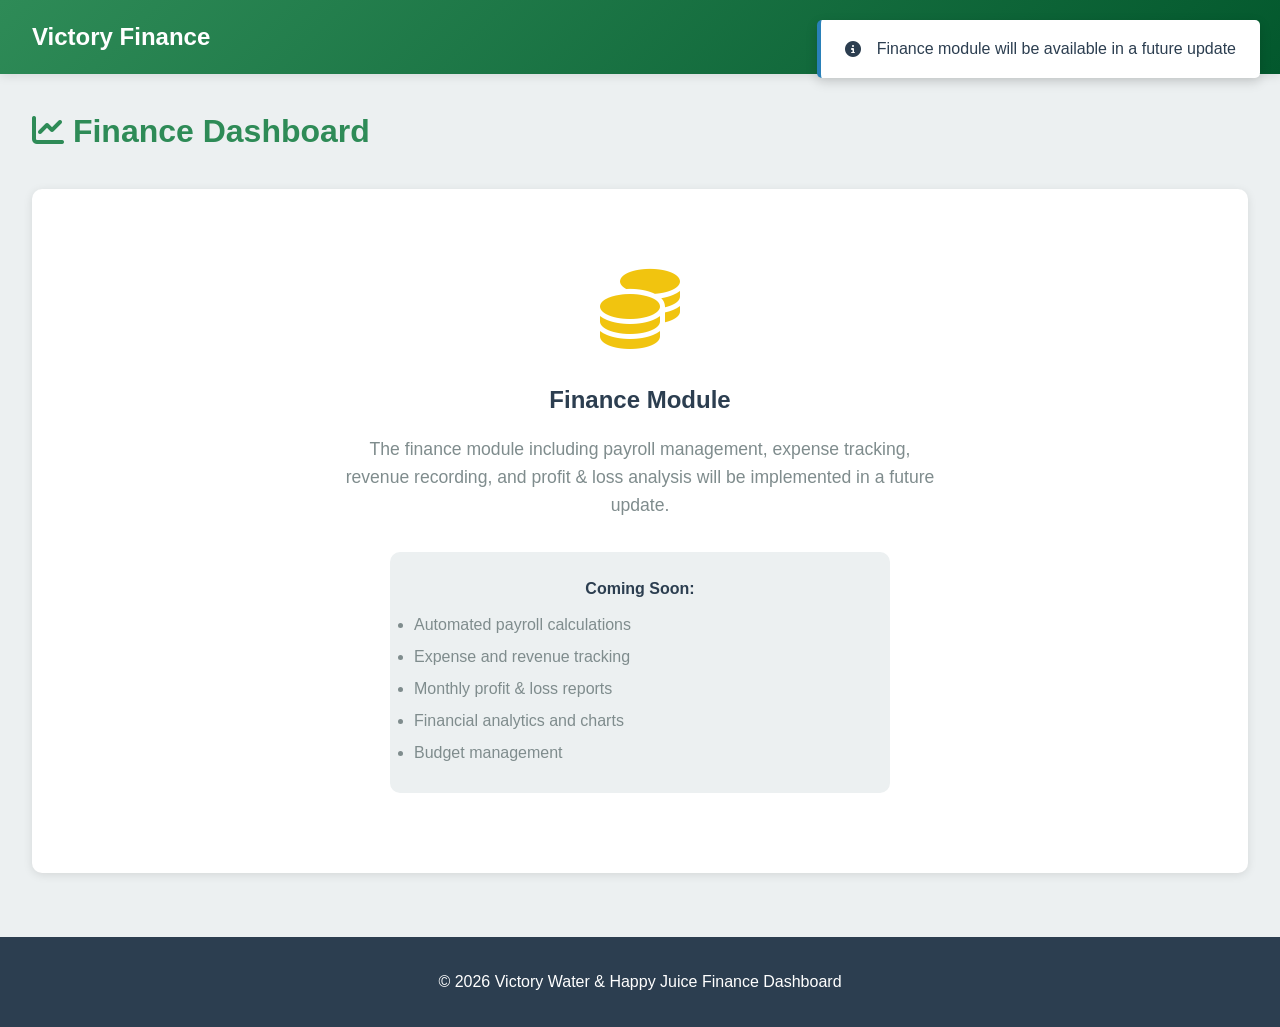
<file: finance_dashboard.html>
<!DOCTYPE html>
<html lang="en">
<head>
    <meta charset="UTF-8">
    <meta name="viewport" content="width=device-width, initial-scale=1.0">
    <title>Finance Dashboard - Victory Water & Happy Juice</title>
    <link rel="stylesheet" href="style.css">
    <link rel="stylesheet" href="https://cdnjs.cloudflare.com/ajax/libs/font-awesome/6.4.0/css/all.min.css">
</head>
<body>
    <nav class="main-nav">
        <div class="nav-container">
            <div class="logo">Victory Finance</div>
            <div class="nav-right">
                <span style="margin-right: 1rem;">
                    <i class="fas fa-chart-line"></i> Finance Manager
                </span>
                <a href="index.html" class="nav-link"><i class="fas fa-home"></i> Home</a>
                <a href="login.html" class="nav-link"><i class="fas fa-sign-out-alt"></i> Logout</a>
            </div>
        </div>
    </nav>

    <div class="container">
        <h1 style="color: var(--green); margin-bottom: 2rem;">
            <i class="fas fa-chart-line"></i> Finance Dashboard
        </h1>

        <div class="card">
            <div style="text-align: center; padding: 3rem;">
                <i class="fas fa-coins" style="font-size: 5rem; color: var(--yellow); margin-bottom: 2rem;"></i>
                <h2 style="color: var(--dark); margin-bottom: 1rem;">Finance Module</h2>
                <p style="color: #7f8c8d; font-size: 1.1rem; max-width: 600px; margin: 0 auto;">
                    The finance module including payroll management, expense tracking, revenue recording, 
                    and profit & loss analysis will be implemented in a future update.
                </p>
                <div style="margin-top: 2rem; padding: 1.5rem; background: var(--light); border-radius: 10px; max-width: 500px; margin-left: auto; margin-right: auto;">
                    <h4 style="color: var(--dark); margin-bottom: 0.5rem;">Coming Soon:</h4>
                    <ul style="text-align: left; color: #7f8c8d; line-height: 2;">
                        <li>Automated payroll calculations</li>
                        <li>Expense and revenue tracking</li>
                        <li>Monthly profit & loss reports</li>
                        <li>Financial analytics and charts</li>
                        <li>Budget management</li>
                    </ul>
                </div>
            </div>
        </div>
    </div>

    <footer>
        <p>&copy; 2026 Victory Water & Happy Juice Finance Dashboard</p>
    </footer>

    <div id="toast-container"></div>
    <script src="utils.js"></script>
    <script>
        // Finance module placeholder - to be implemented
        document.addEventListener('DOMContentLoaded', () => {
            showMessage('Finance module will be available in a future update', 'info');
        });
    </script>
</body>
</html>
</file>
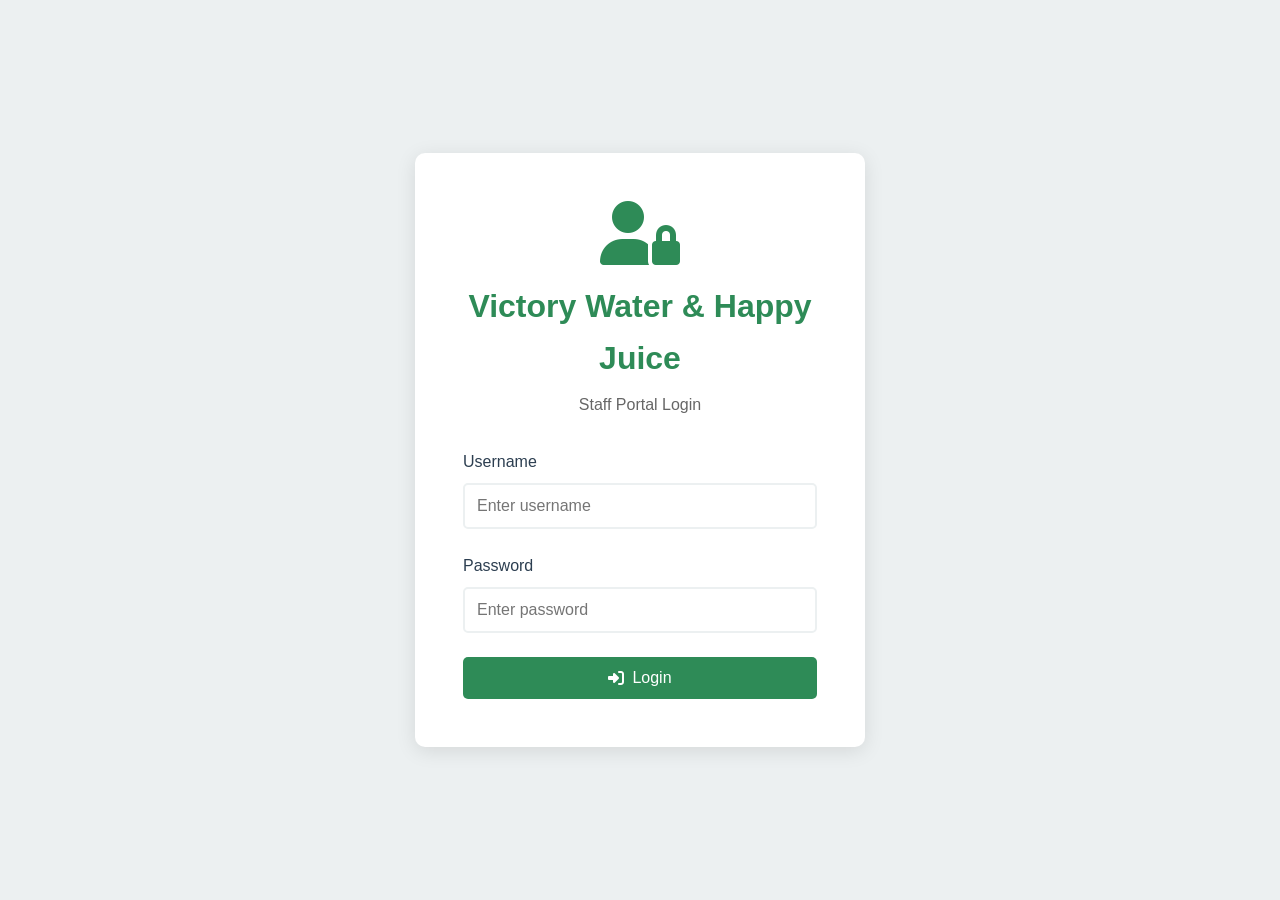
<file: login.html>
<!DOCTYPE html>
<html lang="en">
<head>
    <meta charset="UTF-8">
    <meta name="viewport" content="width=device-width, initial-scale=1.0">
    <title>Staff Login - Victory Water & Happy Juice</title>
    <link rel="stylesheet" href="style.css">
    <link rel="stylesheet" href="https://cdnjs.cloudflare.com/ajax/libs/font-awesome/6.4.0/css/all.min.css">
</head>
<body>
    <div class="login-container">
        <div class="login-card">
            <div style="text-align: center; margin-bottom: 2rem;">
                <i class="fas fa-user-lock" style="font-size: 4rem; color: var(--green); margin-bottom: 1rem;"></i>
                <h1 style="color: var(--green);">Victory Water & Happy Juice</h1>
                <p style="color: #666; margin-top: 0.5rem;">Staff Portal Login</p>
            </div>

            <form id="loginForm" onsubmit="handleLogin(event)">
                <div class="form-group">
                    <label>Username</label>
                    <input type="text" id="username" required placeholder="Enter username" autocomplete="username">
                </div>
                <div class="form-group">
                    <label>Password</label>
                    <input type="password" id="password" required placeholder="Enter password" autocomplete="current-password">
                </div>
                <div id="errorMessage" style="display: none; color: var(--danger); margin-bottom: 1rem; padding: 0.75rem; background: rgba(231, 76, 60, 0.1); border-radius: 5px; font-size: 0.9rem;"></div>
                <button type="submit" class="btn btn-primary" id="loginBtn" style="width: 100%; justify-content: center;">
                    <i class="fas fa-sign-in-alt"></i> Login
                </button>
            </form>
        </div>
    </div>

    <div id="toast-container"></div>
    
    <script src="utils.js"></script>
    <script>
        // Clear any previous session on load
        sessionStorage.clear();

        async function handleLogin(event) {
            event.preventDefault();
            
            const username = document.getElementById('username').value.toLowerCase().trim();
            const password = document.getElementById('password').value;
            const errorDiv = document.getElementById('errorMessage');
            const loginBtn = document.getElementById('loginBtn');
            
            // Clear previous error
            errorDiv.style.display = 'none';
            errorDiv.textContent = '';
            
            // Disable button and show loading
            loginBtn.disabled = true;
            loginBtn.innerHTML = '<i class="fas fa-spinner fa-spin"></i> Logging in...';
            
            try {
                const response = await fetch('/api/login', {
                    method: 'POST',
                    headers: {
                        'Content-Type': 'application/json'
                    },
                    credentials: 'same-origin',
                    body: JSON.stringify({ username, password })
                });
                
                const data = await response.json();
                
                if (response.ok && data.success) {
                    // Store role in sessionStorage
                    sessionStorage.setItem('userRole', data.role);
                    sessionStorage.setItem('username', data.username);
                    
                    // Redirect based on role
                    if (data.role === 'hr') {
                        window.location.href = 'index.html';
                    } else if (data.role === 'owner') {
                        window.location.href = 'owner_dashboard.html';
                    }
                } else {
                    // Show error
                    errorDiv.textContent = data.message || 'Invalid username or password. Please check your credentials.';
                    errorDiv.style.display = 'block';
                }
            } catch (error) {
                console.error('Login error:', error);
                errorDiv.textContent = 'Connection error. Please check if the server is running.';
                errorDiv.style.display = 'block';
            } finally {
                // Re-enable button
                loginBtn.disabled = false;
                loginBtn.innerHTML = '<i class="fas fa-sign-in-alt"></i> Login';
            }
        }
    </script>
</body>
</html>
</file>
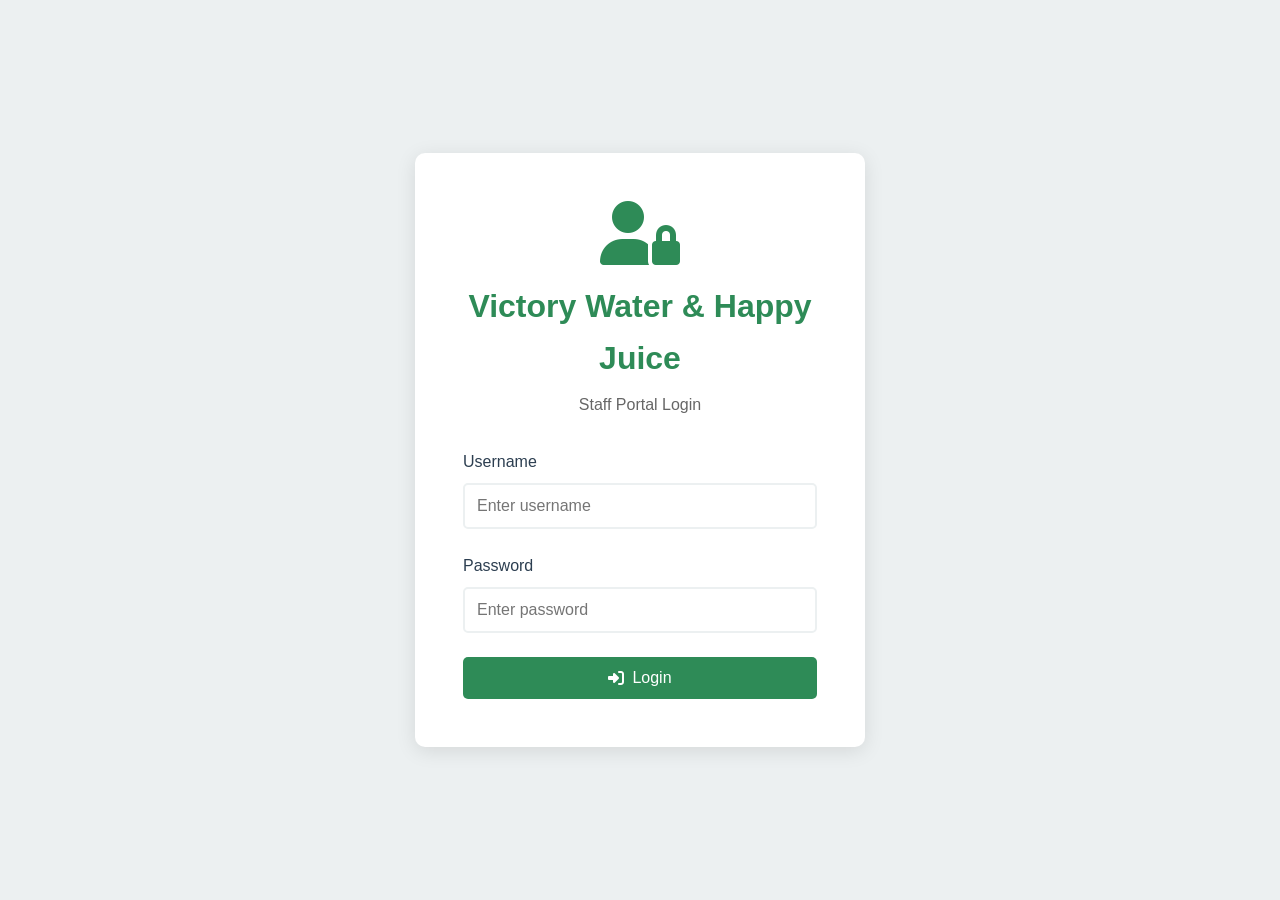
<file: owner_dashboard.html>
<!DOCTYPE html>
<html lang="en">
<head>
    <meta charset="UTF-8">
    <meta name="viewport" content="width=device-width, initial-scale=1.0">
    <title>Owner Dashboard - Victory Water & Happy Juice</title>
    <link rel="stylesheet" href="style.css">
    <link rel="stylesheet" href="https://cdnjs.cloudflare.com/ajax/libs/font-awesome/6.4.0/css/all.min.css">
</head>
<body>
    <nav class="main-nav">
        <div class="nav-container">
            <div class="logo">Victory HR System</div>
            <div class="nav-right">
                <span style="margin-right: 1rem;">
                    <i class="fas fa-crown"></i> <span id="userRoleName">Owner</span>
                </span>
                <a href="#" onclick="handleLogout(); return false;" class="nav-link">
                    <i class="fas fa-sign-out-alt"></i> Logout
                </a>
            </div>
        </div>
    </nav>

    <div class="container">
        <div class="flex-between mb-2">
            <h1 style="color: var(--green);">
                <i class="fas fa-crown"></i> Owner Dashboard
            </h1>
        </div>

        <!-- Metrics Cards -->
        <div style="display: grid; grid-template-columns: repeat(auto-fit, minmax(250px, 1fr)); gap: 1.5rem; margin-bottom: 2rem;">
            <div class="card" style="background: linear-gradient(135deg, var(--green) 0%, #1e7047 100%); color: white;">
                <div style="display: flex; align-items: center; justify-content: space-between;">
                    <div>
                        <p style="margin: 0; opacity: 0.9; font-size: 0.9rem;">Total Active Employees</p>
                        <h2 style="margin: 0.5rem 0 0 0; font-size: 2.5rem;" id="activeEmployees">0</h2>
                    </div>
                    <i class="fas fa-users" style="font-size: 3rem; opacity: 0.3;"></i>
                </div>
            </div>

            <div class="card" style="background: linear-gradient(135deg, var(--blue) 0%, #1a5f8b 100%); color: white;">
                <div style="display: flex; align-items: center; justify-content: space-between;">
                    <div>
                        <p style="margin: 0; opacity: 0.9; font-size: 0.9rem;">Today's Attendance</p>
                        <h2 style="margin: 0.5rem 0 0 0; font-size: 2.5rem;" id="todayAttendance">0</h2>
                    </div>
                    <i class="fas fa-clock" style="font-size: 3rem; opacity: 0.3;"></i>
                </div>
            </div>
        </div>

        <!-- Today's Attendance Summary -->
        <div class="card">
            <h2 class="card-title">
                <i class="fas fa-clipboard-check"></i> Today's Attendance Summary
            </h2>
            <div style="display: grid; grid-template-columns: repeat(auto-fit, minmax(200px, 1fr)); gap: 1.5rem;">
                <div style="background: var(--light); padding: 1.5rem; border-radius: 10px; text-align: center;">
                    <i class="fas fa-check-circle" style="font-size: 2rem; color: var(--green); margin-bottom: 0.5rem;"></i>
                    <p style="margin: 0; color: #7f8c8d; font-size: 0.9rem;">Checked In</p>
                    <h3 style="margin: 0.5rem 0 0 0; color: var(--dark); font-size: 2rem;" id="checkedInToday">0</h3>
                </div>

                <div style="background: var(--light); padding: 1.5rem; border-radius: 10px; text-align: center;">
                    <i class="fas fa-exclamation-circle" style="font-size: 2rem; color: var(--yellow); margin-bottom: 0.5rem;"></i>
                    <p style="margin: 0; color: #7f8c8d; font-size: 0.9rem;">Late Arrivals (After 08:15)</p>
                    <h3 style="margin: 0.5rem 0 0 0; color: var(--dark); font-size: 2rem;" id="lateToday">0</h3>
                </div>

                <div style="background: var(--light); padding: 1.5rem; border-radius: 10px; text-align: center;">
                    <i class="fas fa-times-circle" style="font-size: 2rem; color: var(--danger); margin-bottom: 0.5rem;"></i>
                    <p style="margin: 0; color: #7f8c8d; font-size: 0.9rem;">Absent</p>
                    <h3 style="margin: 0.5rem 0 0 0; color: var(--dark); font-size: 2rem;" id="absentToday">0</h3>
                </div>
            </div>
        </div>

        <!-- Missing Checkouts -->
        <div class="card">
            <h2 class="card-title">
                <i class="fas fa-exclamation-triangle"></i> Missing Checkouts (Yesterday)
            </h2>
            <p style="color: #7f8c8d; margin-bottom: 1rem;">
                Employees who checked in yesterday but did not check out
            </p>
            <div class="table-container">
                <table id="missingCheckoutsTable">
                    <thead>
                        <tr>
                            <th>Employee Number</th>
                            <th>Employee Name</th>
                        </tr>
                    </thead>
                    <tbody></tbody>
                </table>
            </div>
        </div>

        <!-- System Information -->
        <div class="card">
            <h2 class="card-title">
                <i class="fas fa-database"></i> System Information
            </h2>
            <div style="background: var(--light); padding: 1.5rem; border-radius: 10px;">
                <p style="margin: 0 0 0.5rem 0; color: var(--dark);">
                    <strong>Status:</strong> ✅ Production System with SQLite Database
                </p>
                <p style="margin: 0; color: #7f8c8d;">
                    All data is persisted in the database. Data is preserved across sessions.
                </p>
            </div>
        </div>
    </div>

    <footer>
        <p>&copy; 2026 Victory Water & Happy Juice HR System</p>
    </footer>

    <div id="toast-container"></div>
    <script src="utils.js"></script>
    <script>
        // Check authentication
        const userRole = sessionStorage.getItem('userRole');
        if (userRole !== 'owner') {
            window.location.href = 'login.html';
        }

        // Logout handler
        async function handleLogout() {
            try {
                await fetch('/api/logout', {
                    method: 'POST',
                    credentials: 'include'
                });
                sessionStorage.clear();
                window.location.href = 'login.html';
            } catch (error) {
                console.error('Logout error:', error);
                sessionStorage.clear();
                window.location.href = 'login.html';
            }
        }

        // Load owner metrics
        async function loadOwnerMetrics() {
            try {
                const response = await fetch('/api/owner/metrics', {
                    credentials: 'include'
                });
                
                if (!response.ok) {
                    if (response.status === 401) {
                        window.location.href = 'login.html';
                        return;
                    }
                    throw new Error('Failed to load metrics');
                }
                
                const data = await response.json();
                
                // Update metrics
                document.getElementById('activeEmployees').textContent = data.active_employees;
                document.getElementById('todayAttendance').textContent = data.checked_in_today;
                document.getElementById('checkedInToday').textContent = data.checked_in_today;
                document.getElementById('lateToday').textContent = data.late_today;
                document.getElementById('absentToday').textContent = data.absent_today;
                
                // Update missing checkouts table
                const tbody = document.querySelector('#missingCheckoutsTable tbody');
                tbody.innerHTML = '';
                
                if (data.missing_checkouts.length === 0) {
                    tbody.innerHTML = '<tr><td colspan="2" style="text-align:center;color:#7f8c8d">No missing checkouts</td></tr>';
                } else {
                    data.missing_checkouts.forEach(emp => {
                        const tr = document.createElement('tr');
                        tr.innerHTML = `
                            <td>${emp.employee_number}</td>
                            <td>${emp.full_name}</td>
                        `;
                        tbody.appendChild(tr);
                    });
                }
            } catch (error) {
                console.error('Failed to load metrics:', error);
                showMessage('Failed to load dashboard metrics', 'error');
            }
        }

        // Load data on page load
        document.addEventListener('DOMContentLoaded', () => {
            loadOwnerMetrics();
            // Refresh metrics every 60 seconds
            setInterval(loadOwnerMetrics, 60000);
        });
    </script>
</body>
</html>
</file>
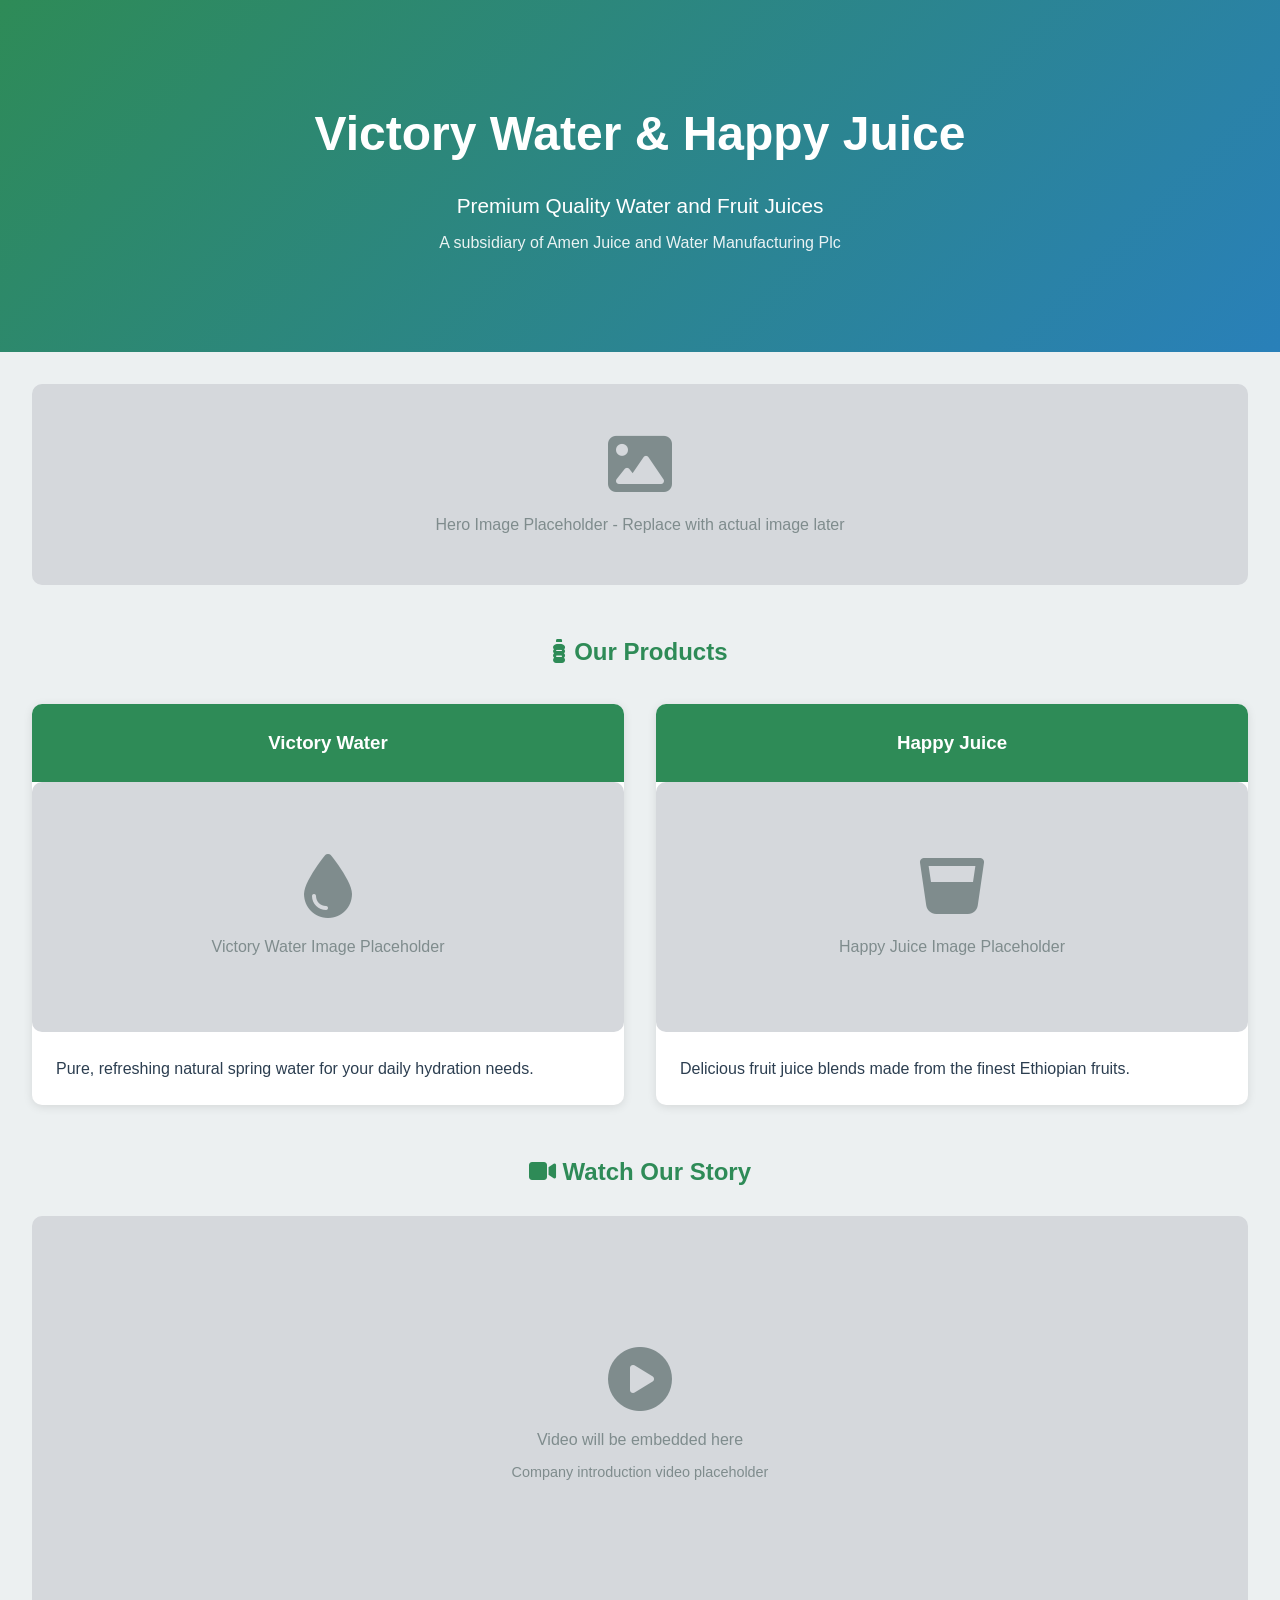
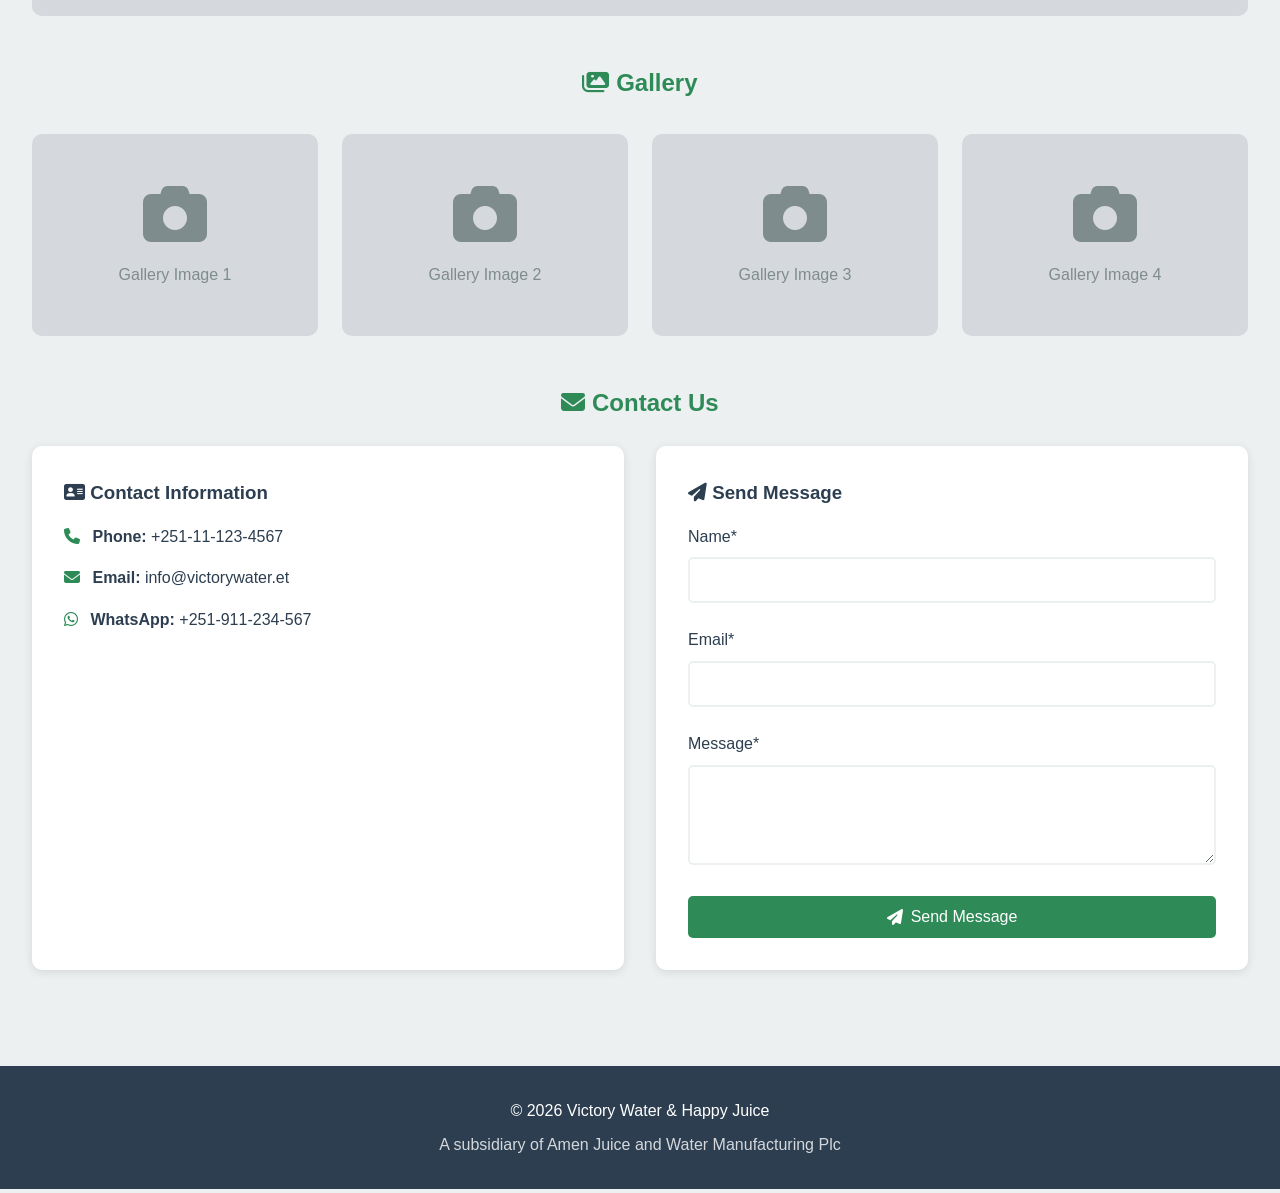
<file: public.html>
<!DOCTYPE html>
<html lang="en">
<head>
    <meta charset="UTF-8">
    <meta name="viewport" content="width=device-width, initial-scale=1.0">
    <title>Victory Water & Happy Juice</title>
    <link rel="stylesheet" href="style.css">
    <link rel="stylesheet" href="https://cdnjs.cloudflare.com/ajax/libs/font-awesome/6.4.0/css/all.min.css">
</head>
<body>
    <!-- Hero Section -->
    <div class="hero">
        <div class="container">
            <h1>Victory Water & Happy Juice</h1>
            <p style="font-size: 1.3rem; margin-top: 1rem;">Premium Quality Water and Fruit Juices</p>
            <p style="font-size: 1rem; opacity: 0.9; margin-top: 0.5rem;">
                A subsidiary of Amen Juice and Water Manufacturing Plc
            </p>
        </div>
    </div>

    <div class="container">
        <!-- Hero Image Placeholder -->
        <div class="placeholder">
            <i class="fas fa-image"></i>
            <p>Hero Image Placeholder - Replace with actual image later</p>
        </div>

        <!-- Products Section -->
        <h2 style="color: var(--green); margin: 3rem 0 1.5rem 0; text-align: center;">
            <i class="fas fa-bottle-water"></i> Our Products
        </h2>
        
        <div class="product-grid">
            <div class="product-card">
                <h3>Victory Water</h3>
                <div class="placeholder" style="min-height: 250px;">
                    <i class="fas fa-tint"></i>
                    <p>Victory Water Image Placeholder</p>
                </div>
                <div style="padding: 1.5rem;">
                    <p>Pure, refreshing natural spring water for your daily hydration needs.</p>
                </div>
            </div>

            <div class="product-card">
                <h3>Happy Juice</h3>
                <div class="placeholder" style="min-height: 250px;">
                    <i class="fas fa-glass-whiskey"></i>
                    <p>Happy Juice Image Placeholder</p>
                </div>
                <div style="padding: 1.5rem;">
                    <p>Delicious fruit juice blends made from the finest Ethiopian fruits.</p>
                </div>
            </div>
        </div>

        <!-- Video Section -->
        <h2 style="color: var(--green); margin: 3rem 0 1.5rem 0; text-align: center;">
            <i class="fas fa-video"></i> Watch Our Story
        </h2>
        
        <div class="placeholder" style="min-height: 400px;">
            <i class="fas fa-play-circle"></i>
            <p>Video will be embedded here</p>
            <p style="font-size: 0.9rem; margin-top: 0.5rem;">Company introduction video placeholder</p>
        </div>

        <!-- Gallery Section -->
        <h2 style="color: var(--green); margin: 3rem 0 1.5rem 0; text-align: center;">
            <i class="fas fa-images"></i> Gallery
        </h2>
        
        <div class="gallery-grid">
            <div class="placeholder" style="min-height: 200px;">
                <i class="fas fa-camera"></i>
                <p>Gallery Image 1</p>
            </div>
            <div class="placeholder" style="min-height: 200px;">
                <i class="fas fa-camera"></i>
                <p>Gallery Image 2</p>
            </div>
            <div class="placeholder" style="min-height: 200px;">
                <i class="fas fa-camera"></i>
                <p>Gallery Image 3</p>
            </div>
            <div class="placeholder" style="min-height: 200px;">
                <i class="fas fa-camera"></i>
                <p>Gallery Image 4</p>
            </div>
        </div>

        <!-- Contact Section -->
        <h2 style="color: var(--green); margin: 3rem 0 1.5rem 0; text-align: center;">
            <i class="fas fa-envelope"></i> Contact Us
        </h2>
        
        <div style="display: grid; grid-template-columns: repeat(auto-fit, minmax(300px, 1fr)); gap: 2rem; margin-bottom: 2rem;">
            <div class="card">
                <h3 style="color: var(--dark); margin-bottom: 1rem;">
                    <i class="fas fa-address-card"></i> Contact Information
                </h3>
                <p style="margin-bottom: 1rem;">
                    <i class="fas fa-phone" style="color: var(--green); margin-right: 0.5rem;"></i>
                    <strong>Phone:</strong> +251-11-123-4567
                </p>
                <p style="margin-bottom: 1rem;">
                    <i class="fas fa-envelope" style="color: var(--green); margin-right: 0.5rem;"></i>
                    <strong>Email:</strong> info@victorywater.et
                </p>
                <p style="margin-bottom: 1rem;">
                    <i class="fab fa-whatsapp" style="color: var(--green); margin-right: 0.5rem;"></i>
                    <strong>WhatsApp:</strong> +251-911-234-567
                </p>
            </div>

            <div class="card">
                <h3 style="color: var(--dark); margin-bottom: 1rem;">
                    <i class="fas fa-paper-plane"></i> Send Message
                </h3>
                <form id="contactForm" onsubmit="handleContactSubmit(event)">
                    <div class="form-group">
                        <label>Name*</label>
                        <input type="text" id="contactName" required>
                    </div>
                    <div class="form-group">
                        <label>Email*</label>
                        <input type="email" id="contactEmail" required>
                    </div>
                    <div class="form-group">
                        <label>Message*</label>
                        <textarea id="contactMessage" rows="4" required></textarea>
                    </div>
                    <button type="submit" class="btn btn-primary" style="width: 100%; justify-content: center;">
                        <i class="fas fa-paper-plane"></i> Send Message
                    </button>
                </form>
            </div>
        </div>
    </div>

    <footer>
        <p>&copy; 2026 Victory Water & Happy Juice</p>
        <p style="margin-top: 0.5rem; opacity: 0.8;">A subsidiary of Amen Juice and Water Manufacturing Plc</p>
    </footer>

    <div id="toast-container"></div>
    
    <script src="utils.js"></script>
    <script>
        async function handleContactSubmit(event) {
            event.preventDefault();
            
            const name = document.getElementById('contactName').value.trim();
            const email = document.getElementById('contactEmail').value.trim();
            const message = document.getElementById('contactMessage').value.trim();
            const submitBtn = event.target.querySelector('button[type="submit"]');
            
            // Validate email
            const emailRegex = /^[^\s@]+@[^\s@]+\.[^\s@]+$/;
            if (!emailRegex.test(email)) {
                showMessage('Please enter a valid email address', 'error');
                return;
            }
            
            // Disable submit button
            submitBtn.disabled = true;
            submitBtn.innerHTML = '<i class="fas fa-spinner fa-spin"></i> Sending...';
            
            try {
                const response = await fetch('/api/contact', {
                    method: 'POST',
                    headers: {
                        'Content-Type': 'application/json'
                    },
                    body: JSON.stringify({ name, email, message })
                });
                
                const data = await response.json();
                
                if (response.ok && data.success) {
                    showMessage('Message sent successfully', 'success');
                    document.getElementById('contactForm').reset();
                } else {
                    showMessage(data.message || 'Failed to send message', 'error');
                }
            } catch (error) {
                console.error('Contact form error:', error);
                showMessage('Connection error. Please try again.', 'error');
            } finally {
                submitBtn.disabled = false;
                submitBtn.innerHTML = '<i class="fas fa-paper-plane"></i> Send Message';
            }
        }
    </script>
</body>
</html>
</file>
<file: style.css>
/* Victory Water & Happy Juice - Main Styles */

:root {
    --green: #2e8b57;
    --yellow: #f1c40f;
    --blue: #2980b9;
    --light: #ecf0f1;
    --dark: #2c3e50;
    --danger: #e74c3c;
}

* {
    margin: 0;
    padding: 0;
    box-sizing: border-box;
}

body {
    font-family: 'Segoe UI', Tahoma, Geneva, Verdana, sans-serif;
    background: var(--light);
    color: var(--dark);
    line-height: 1.6;
}

/* Navigation */
.main-nav {
    background: linear-gradient(135deg, var(--green) 0%, #03582d 100%);
    color: white;
    padding: 1rem 2rem;
    box-shadow: 0 2px 10px rgba(0,0,0,0.1);
}

.nav-container {
    max-width: 1400px;
    margin: 0 auto;
    display: flex;
    justify-content: space-between;
    align-items: center;
}

.logo {
    font-size: 1.5rem;
    font-weight: bold;
}

.nav-right {
    display: flex;
    align-items: center;
    gap: 1rem;
}

.nav-link {
    color: white;
    text-decoration: none;
    padding: 0.5rem 1rem;
    border-radius: 5px;
    transition: background 0.3s;
}

.nav-link:hover {
    background: rgba(255,255,255,0.2);
}

/* Hero Section (Public Page) */
.hero {
    background: linear-gradient(135deg, var(--green) 0%, var(--blue) 100%);
    color: white;
    padding: 4rem 2rem;
    text-align: center;
}

.hero h1 {
    font-size: 3rem;
    margin-bottom: 1rem;
}

/* Container */
.container {
    max-width: 1400px;
    margin: 2rem auto;
    padding: 0 2rem;
}

/* Cards */
.card {
    background: white;
    border-radius: 10px;
    padding: 2rem;
    margin-bottom: 2rem;
    box-shadow: 0 2px 10px rgba(0,0,0,0.1);
}

.card-title {
    color: var(--dark);
    margin-bottom: 1.5rem;
    font-size: 1.5rem;
    display: flex;
    align-items: center;
    gap: 0.5rem;
}

/* Buttons */
.btn {
    padding: 0.75rem 1.5rem;
    border: none;
    border-radius: 5px;
    cursor: pointer;
    font-size: 1rem;
    display: inline-flex;
    align-items: center;
    gap: 0.5rem;
    transition: all 0.3s;
    text-decoration: none;
}

.btn:disabled {
    opacity: 0.5;
    cursor: not-allowed;
}

.btn-primary {
    background: var(--green);
    color: white;
}

.btn-primary:hover:not(:disabled) {
    background: #256e47;
    transform: translateY(-2px);
    box-shadow: 0 4px 8px rgba(0,0,0,0.2);
}

.btn-secondary {
    background: var(--blue);
    color: white;
}

.btn-secondary:hover:not(:disabled) {
    background: #1a5f8b;
    transform: translateY(-2px);
    box-shadow: 0 4px 8px rgba(0,0,0,0.2);
}

.btn-warning {
    background: var(--yellow);
    color: var(--dark);
}

.btn-warning:hover:not(:disabled) {
    background: #d4a017;
    transform: translateY(-2px);
}

.btn-danger {
    background: var(--danger);
    color: white;
}

.btn-danger:hover:not(:disabled) {
    background: #c0392b;
    transform: translateY(-2px);
}

.btn-success {
    background: var(--green);
    color: white;
}

.btn-info {
    background: var(--blue);
    color: white;
}

/* Forms */
.form-group {
    margin-bottom: 1.5rem;
}

.form-group label {
    display: block;
    margin-bottom: 0.5rem;
    color: var(--dark);
    font-weight: 500;
}

.form-group input,
.form-group select,
.form-group textarea {
    width: 100%;
    padding: 0.75rem;
    border: 2px solid var(--light);
    border-radius: 5px;
    font-size: 1rem;
    transition: border-color 0.3s;
}

.form-group input:focus,
.form-group select:focus,
.form-group textarea:focus {
    outline: none;
    border-color: var(--green);
}

.form-grid {
    display: grid;
    grid-template-columns: repeat(auto-fit, minmax(250px, 1fr));
    gap: 1.5rem;
}

/* Tables */
.table-container {
    overflow-x: auto;
    margin-top: 1rem;
}

table {
    width: 100%;
    border-collapse: collapse;
    background: white;
}

th {
    background: var(--green);
    color: white;
    padding: 1rem;
    text-align: left;
    font-weight: 600;
}

td {
    padding: 1rem;
    border-bottom: 1px solid var(--light);
}

tbody tr:hover {
    background: rgba(46, 139, 87, 0.05);
}

tbody tr:nth-child(even) {
    background: rgba(0,0,0,0.02);
}

/* Tabs */
.tabs {
    display: flex;
    gap: 0.5rem;
    margin-bottom: 2rem;
    flex-wrap: wrap;
}

.tab {
    padding: 1rem 1.5rem;
    border: none;
    background: white;
    color: var(--dark);
    cursor: pointer;
    border-radius: 5px 5px 0 0;
    transition: all 0.3s;
    display: flex;
    align-items: center;
    gap: 0.5rem;
}

.tab:hover {
    background: var(--light);
}

.tab.active {
    background: var(--green);
    color: white;
}

.tab-content {
    display: none;
}

.tab-content.active {
    display: block;
}

/* Modal */
.modal {
    display: none;
    position: fixed;
    top: 0;
    left: 0;
    width: 100%;
    height: 100%;
    background: rgba(0,0,0,0.6);
    z-index: 1000;
    overflow-y: auto;
}

.modal.show {
    display: flex;
    align-items: center;
    justify-content: center;
    padding: 2rem;
}

.modal-content {
    background: white;
    border-radius: 10px;
    width: 100%;
    max-width: 800px;
    max-height: 90vh;
    overflow-y: auto;
}

.modal-header {
    display: flex;
    justify-content: space-between;
    align-items: center;
    padding: 1.5rem;
    border-bottom: 2px solid var(--light);
}

.modal-title {
    color: var(--dark);
    font-size: 1.5rem;
}

.modal-close {
    background: none;
    border: none;
    font-size: 2rem;
    cursor: pointer;
    color: var(--dark);
    width: 40px;
    height: 40px;
    display: flex;
    align-items: center;
    justify-content: center;
    border-radius: 50%;
    transition: background 0.3s;
}

.modal-close:hover {
    background: var(--light);
}

.modal-content form {
    padding: 1.5rem;
}

/* Toast Notifications */
#toast-container {
    position: fixed;
    top: 20px;
    right: 20px;
    z-index: 9999;
}

.toast {
    background: white;
    padding: 1rem 1.5rem;
    margin-bottom: 1rem;
    border-radius: 5px;
    box-shadow: 0 4px 12px rgba(0,0,0,0.15);
    display: flex;
    align-items: center;
    gap: 1rem;
    min-width: 300px;
    animation: slideIn 0.3s ease;
}

@keyframes slideIn {
    from {
        transform: translateX(400px);
        opacity: 0;
    }
    to {
        transform: translateX(0);
        opacity: 1;
    }
}

.toast.success {
    border-left: 4px solid var(--green);
}

.toast.error {
    border-left: 4px solid var(--danger);
}

.toast.warning {
    border-left: 4px solid var(--yellow);
}

.toast.info {
    border-left: 4px solid var(--blue);
}

/* Placeholder (Public Page) */
.placeholder {
    background: #d5d8dc;
    border-radius: 10px;
    padding: 3rem;
    text-align: center;
    color: #7f8c8d;
    display: flex;
    flex-direction: column;
    align-items: center;
    justify-content: center;
    min-height: 200px;
}

.placeholder i {
    font-size: 4rem;
    margin-bottom: 1rem;
}

/* Product Cards */
.product-grid {
    display: grid;
    grid-template-columns: repeat(auto-fit, minmax(300px, 1fr));
    gap: 2rem;
    margin: 2rem 0;
}

.product-card {
    background: white;
    border-radius: 10px;
    overflow: hidden;
    box-shadow: 0 2px 10px rgba(0,0,0,0.1);
}

.product-card h3 {
    padding: 1.5rem;
    background: var(--green);
    color: white;
    text-align: center;
}

/* Gallery */
.gallery-grid {
    display: grid;
    grid-template-columns: repeat(auto-fit, minmax(250px, 1fr));
    gap: 1.5rem;
    margin: 2rem 0;
}

/* Kiosk Styles */
.kiosk-container {
    max-width: 600px;
    margin: 4rem auto;
    padding: 2rem;
}

.kiosk-input {
    margin: 2rem 0;
}

.kiosk-input input {
    font-size: 1.5rem;
    padding: 1.5rem;
    text-align: center;
}

.kiosk-buttons {
    display: grid;
    grid-template-columns: 1fr 1fr;
    gap: 1.5rem;
    margin: 2rem 0;
}

.kiosk-buttons .btn {
    font-size: 1.5rem;
    padding: 2rem;
    justify-content: center;
}

.kiosk-fingerprint {
    text-align: center;
    margin: 2rem 0;
}

.kiosk-fingerprint .btn {
    font-size: 1.2rem;
    padding: 1.5rem 2rem;
}

/* Login */
.login-container {
    display: flex;
    align-items: center;
    justify-content: center;
    min-height: 100vh;
    padding: 2rem;
}

.login-card {
    background: white;
    border-radius: 10px;
    padding: 3rem;
    box-shadow: 0 4px 20px rgba(0,0,0,0.1);
    width: 100%;
    max-width: 450px;
}

/* Utility Classes */
.flex-between {
    display: flex;
    justify-content: space-between;
    align-items: center;
    flex-wrap: wrap;
    gap: 1rem;
}

.mb-2 {
    margin-bottom: 2rem;
}

.text-center {
    text-align: center;
}

/* Footer */
footer {
    background: var(--dark);
    color: white;
    text-align: center;
    padding: 2rem;
    margin-top: 4rem;
}

/* Responsive */
@media (max-width: 768px) {
    .hero h1 {
        font-size: 2rem;
    }

    .container {
        padding: 0 1rem;
    }

    .form-grid {
        grid-template-columns: 1fr;
    }

    .tabs {
        flex-direction: column;
    }

    .tab {
        border-radius: 5px;
    }

    .kiosk-buttons {
        grid-template-columns: 1fr;
    }

    table {
        font-size: 0.9rem;
    }

    th, td {
        padding: 0.75rem 0.5rem;
    }

    .modal-content {
        max-width: 95%;
    }

    #toast-container {
        right: 10px;
        left: 10px;
    }

    .toast {
        min-width: auto;
    }
}

@media (max-width: 480px) {
    .btn {
        font-size: 0.9rem;
        padding: 0.6rem 1rem;
    }

    .card {
        padding: 1.5rem;
    }
}

/* Horizontal scroll for employee table */
.table-container {
    overflow-x: auto;
    -webkit-overflow-scrolling: touch;
}

/* Pagination styles */
#pagination {
    display: flex;
    justify-content: center;
    align-items: center;
    gap: 0.5rem;
    margin-top: 1rem;
    flex-wrap: wrap;
}

#pagination button {
    padding: 0.5rem 1rem;
    border: 1px solid var(--green);
    background: white;
    color: var(--green);
    cursor: pointer;
    border-radius: 5px;
    transition: all 0.3s;
    font-size: 0.9rem;
}

#pagination button:hover:not(:disabled) {
    background: var(--green);
    color: white;
    transform: translateY(-1px);
}

#pagination button:disabled {
    opacity: 0.5;
    cursor: not-allowed;
    background: var(--light);
    border-color: #ccc;
    color: #999;
}

#pagination button.active {
    background: var(--green);
    color: white;
    font-weight: bold;
}

/* Sortable column headers */
th[onclick] {
    cursor: pointer;
    user-select: none;
    position: relative;
}

th[onclick]:hover {
    background: #256e47;
}

th[onclick] i {
    font-size: 0.8rem;
    opacity: 0.6;
    margin-left: 0.3rem;
}

/* Custom confirm modal adjustments */
#customConfirmModal .modal-content {
    max-width: 500px;
}

/* Employee table column widths */
#employeesTable th:nth-child(1) { min-width: 100px; } /* Employee # */
#employeesTable th:nth-child(2) { min-width: 150px; } /* Full Name */
#employeesTable th:nth-child(3) { min-width: 80px; }  /* Gender */
#employeesTable th:nth-child(4) { min-width: 60px; }  /* Age */
#employeesTable th:nth-child(5) { min-width: 150px; } /* Position */
#employeesTable th:nth-child(6) { min-width: 150px; } /* Education */
#employeesTable th:nth-child(7) { min-width: 150px; } /* Field of Study */
#employeesTable th:nth-child(8) { min-width: 120px; } /* Employment Date */
#employeesTable th:nth-child(9) { min-width: 130px; } /* Phone */
#employeesTable th:nth-child(10) { min-width: 150px; } /* Address */
#employeesTable th:nth-child(11) { min-width: 120px; } /* Factory */
#employeesTable th:nth-child(12) { min-width: 100px; } /* Salary */
#employeesTable th:nth-child(13) { min-width: 100px; } /* Status */
#employeesTable th:nth-child(14) { min-width: 130px; } /* Retirement Date */
#employeesTable th:nth-child(15) { min-width: 120px; } /* Health Status */
#employeesTable th:nth-child(16) { min-width: 150px; } /* Emergency Contact */
#employeesTable th:nth-child(17) { min-width: 130px; } /* Emergency Phone */
#employeesTable th:nth-child(18) { min-width: 300px; } /* Actions */
</file>
